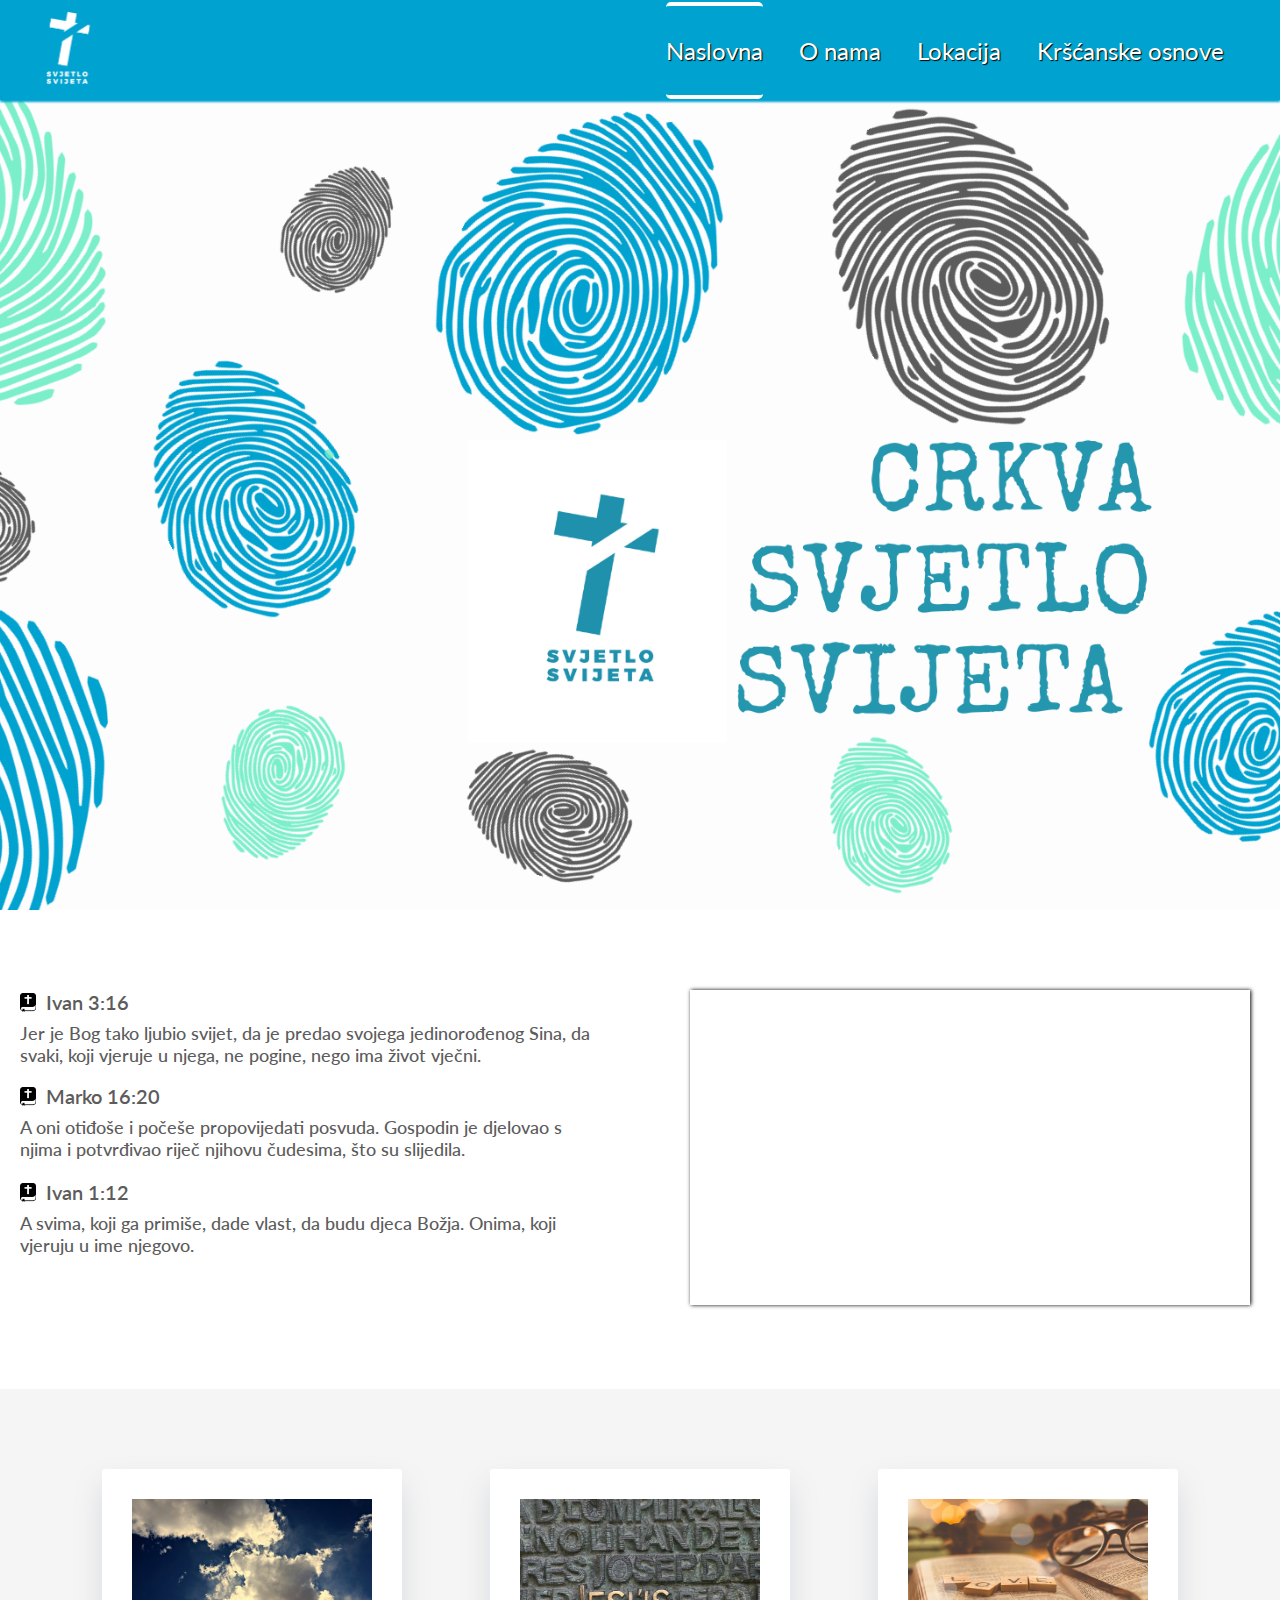
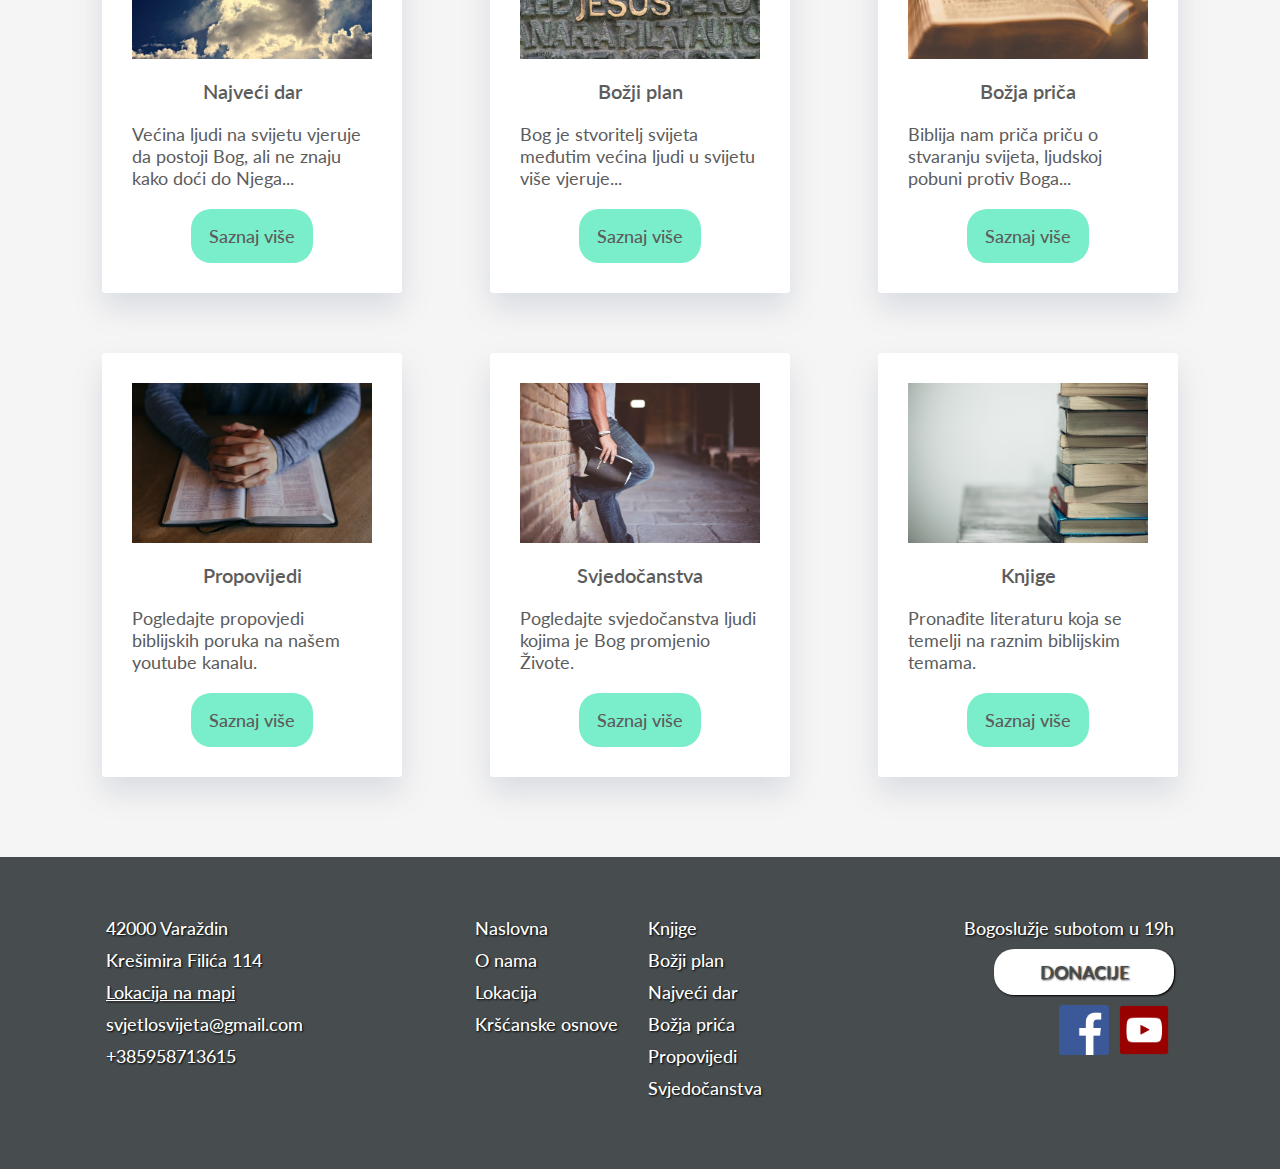
<file: index.html>
<!DOCTYPE html>
<html>
<head>
    <meta name="viewport" content="width=device-width, initial-scale=1">
    <link rel="stylesheet" href="header-footer.css">
    <link rel="stylesheet" href="indexStyle.css">
    <link rel="stylesheet" href="oNama.css">
    <link href="https://fonts.googleapis.com/css2?family=Lato:ital,wght@0,300;0,400;0,500;0,600;0,700;0,800;1,300;1,400;1,500;1.600&display=swap" rel="stylesheet">
    <link href="https://fonts.googleapis.com/css2?family=Balsamiq+Sans:ital,wght@0,400;0,700;1,400;1,700&display=swap" rel="stylesheet">
    <script src="https://ajax.googleapis.com/ajax/libs/jquery/3.5.1/jquery.min.js"></script>
    <title> Crkva Svjetlo Svijeta</title>
    <link rel="icon" href="/Images/cross-blue.jpg">
</head>
<body>
    <header>
        <div  class="header_container">
            <div class="header_content">
                <a href="./index.html">
                    <img src="Images/cross-cutted-last-color.png" class="header_logo">
                </a>
                <img src="Images/hamburger.png" class="hamburger_icon">
                <div class="header_links">
                    <a href="./index.html" class="link_name link_name_bold">Naslovna</a>
                    <a href="./oNama.html" class="link_name">O nama</a>
                    <a href="./lokacija.html" class="link_name">Lokacija</a>
                    <a href="./krscanskeOsnove.html" class="link_name">Kršćanske osnove</a>
                </div>
            </div> 
        </div>
        <div class="mobile_menu">
            <div class="links">
                <img src="Images/close-icon.png" class="close-mobile-menu_icon">
                <img src="Images/cuted-mobile.png" class="mobile-menu_logo">
                <a href="./index.html" class="link_name">Naslovna</a>
                <a href="./oNama.html" class="link_name">O nama</a>
                <a href="./lokacija.html" class="link_name">Lokacija</a>
                <a href="./krscanskeOsnove.html" class="link_name">Kršćanske osnove</a>
            </div>
        </div>
    </header>

    <div class="hero_image">
    
    </div>

    <div class="outer_container">
        <div class="main_container">
            <div class="section_one">
                <div class="section_one-text">
                    <div class="bible-verse">
                        <div class="bible-verse-title">
                            <img src="Images/bible-icon.png" class="bible-icon">
                            <div class="bible-text-title">Ivan 3:16</div>   
                        </div>
                        <div class="bible-text">Jer je Bog tako ljubio svijet, da je predao svojega jedinorođenog Sina, 
                            da svaki, koji vjeruje u njega, ne pogine, nego ima život vječni.</div>
                    </div>

                    <div class="bible-verse">
                        <div class="bible-verse-title">
                            <img src="Images/bible-icon.png" class="bible-icon">
                            <div class="bible-text-title">Marko 16:20</div>
                        </div>
                        <div class="bible-text">A oni otiđoše i počeše propovijedati posvuda. 
                            Gospodin je djelovao s njima i potvrđivao riječ njihovu čudesima, što su slijedila.</div>
                    </div>
                    <div class="bible-verse-desktop">
                        <div class="bible-verse">
                            <div class="bible-verse-title">
                                <img src="Images/bible-icon.png" class="bible-icon">
                                <div class="bible-text-title">Ivan 1:12</div>   
                            </div>
                            <div class="bible-text">A svima, koji ga primiše, dade vlast, da budu djeca Božja. 
                                Onima, koji vjeruju u ime njegovo.</div>
                        </div>
                    </div>
                </div>
                <div class="section_one-video">
                        <iframe class="iframe"  
                        src="https://www.youtube.com/embed/L1a0bXTWEn8" 
                        frameborder="0" 
                        
                        allowfullscreen></iframe>
                </div>
            </div>
        </div>
    </div>

    <div class="desktop-cards">
        <div class="outer_container-grey">
            <div class="main_container-cards">
                <div class="section_two">
                        <div class="section_two_card">
                            <img src="Images/bozji_dar.jpg" class="image"/>
                            <div class="title">Najveći dar</div>
                            <div class="description">Većina ljudi na svijetu vjeruje da postoji Bog, ali ne znaju kako doći do Njega...</div>
                            <a href="./najveciDar.html">Saznaj više</a>
                        </div>
                        <div class="section_two_card">
                            <img src="Images/bozji_plan.jpg" class="image"/>
                            <div class="title">Božji plan</div>
                            <div class="description">Bog je stvoritelj svijeta međutim većina ljudi u svijetu više vjeruje...</div>
                            <a href="./bozjiPlan.html">Saznaj više</a>
                        </div>
                        <div class="section_two_card">
                            <img src="Images/bozja_prica.jpg" class="image"/>
                            <div class="title">Božja priča</div>
                            <div class="description">Biblija nam priča priču o stvaranju svijeta, ljudskoj pobuni protiv Boga...</div>
                            <a href="./bozjaPrica.html">Saznaj više</a>
                        </div>
                        <div class="section_two_card">
                            <img src="Images/propovijedi.jpg" class="image"/>
                            <div class="title">Propovijedi</div>
                            <div class="description">Pogledajte propovjedi biblijskih poruka na našem youtube kanalu.</div>
                            <a href="https://www.youtube.com/channel/UCEghb_Yr0lTMX5zM_6JNicg">Saznaj više</a>
                        </div>
                        <div class="section_two_card">
                            <img src="Images/svjedocanstva.jpg" class="image"/>
                            <div class="title">Svjedočanstva</div>
                            <div class="description">Pogledajte svjedočanstva ljudi kojima je Bog promjenio Živote.</div>
                            <a href="./svjedocanstva.html">Saznaj više</a>
                        </div>
                        <div class="section_two_card">
                            <img src="Images/books.jpg" class="image"/>
                            <div class="title">Knjige</div>
                            <div class="description">Pronađite literaturu koja se temelji na raznim biblijskim temama. </div>
                                                     
                            <a href="http://www.logos.hr/">Saznaj više</a>
                        </div>
                </div>
            </div>
        </div>
    </div>

    <!-- mobile cards-->
    <div class="mobile-cards">
        <div class="outer_container-grey">
            <div class="main_container">
                <div class="section_two-mobile">
                    <a href="./najveciDar.html">
                        <div class="section_two_card-mobile">
                            <img src="Images/bozji_dar.jpg" class="image-mobile"/>
                            <div>
                                <div class="title-mobile">Najveći dar</div>
                                <div class="description-mobile">Većina ljudi na svijetu vjeruje da postoji Bog, ali ne znaju kako doći do Njega...</div>
                            </div>
                            <img src="./Images/cursor-click.png" class="cursor-image"/>
                        </div>
                    </a>
                    <a href="./bozjiPlan.html">
                        <div class="section_two_card-mobile">
                            <img src="Images/bozji_plan.jpg" class="image-mobile"/>
                            <div>
                                <div class="title-mobile">Božji plan</div>
                                <div class="description-mobile">Bog je stvoritelj svijeta međutim većina ljudi u svijetu više vjeruje...</div>
                            </div>
                            <img src="./Images/cursor-click.png" class="cursor-image"/>
                        </div>
                    </a>    
                    <a href="./bozjaPrica.html">
                        <div class="section_two_card-mobile">
                            <img src="Images/bozja_prica.jpg" class="image-mobile"/>
                            <div>
                                <div class="title-mobile">Božja priča</div>
                                <div class="description-mobile">Biblija nam priča priču o stvaranju svijeta, ljudskoj pobuni protiv Boga...</div>
                            </div>
                            <img src="./Images/cursor-click.png" class="cursor-image"/>
                        </div>
                    </a> 
                    <a href="https://www.youtube.com/channel/UCEghb_Yr0lTMX5zM_6JNicg">
                        <div class="section_two_card-mobile">
                            <img src="Images/propovijedi.jpg" class="image-mobile"/>
                            <div>
                                <div class="title-mobile">Propovijedi</div>
                                <div class="description-mobile">Pogledajte propovjedi biblijskih poruka na našem youtube kanalu.</div>
                            </div>
                            <img src="./Images/cursor-click.png" class="cursor-image"/>
                        </div>
                    </a>
                    <a href="./svjedocanstva.html">
                        <div class="section_two_card-mobile">
                            <img src="Images/svjedocanstva.jpg" class="image-mobile"/>
                            <div>
                                <div class="title-mobile">Svjedočanstva</div>
                                <div class="description-mobile">Pogledajte svjedočanstva ljudi kojima je Bog promjenio Živote.</div>
                            </div>
                            <img src="./Images/cursor-click.png" class="cursor-image"/>
                        </div>
                    </a> 
                    <a href="http://www.logos.hr/">
                        <div class="section_two_card-mobile section_two_card-mobile-lastchild">
                            <img src="Images/books.jpg" class="image-mobile"/>
                            <div>
                                <div class="title-mobile">Knjige</div>
                                <div class="description-mobile">Pronađite literaturu koja se temelji na raznim biblijskim porukama.</div>
                            </div>
                            <img src="./Images/cursor-click.png" class="cursor-image"/>
                        </div>
                    </a>   
                </div>
            </div>
        </div>
    </div>

    <footer>
        <div class="footer_container">
            <div class="footer_content">
                <div class="footer_content_left">
                    <div class="footer_text">42000 Varaždin</div>
                    <div class="footer_text">Krešimira Filića 114 </div>
                    <a href="./lokacija.html" class="footer_text">Lokacija na mapi</a>
                    <div class="footer_text">svjetlosvijeta@gmail.com</div>
                    <div class="footer_text">+385958713615</div>        
                </div>
                <div class="footer_content_center">
                    <div class="footer_content-column">
                        <a href="./index.html" class="footer_link">Naslovna</a>
                        <a href="./oNama.html" class="footer_link">O nama</a>
                        <a href="./lokacija.html" class="footer_link">Lokacija</a>
                        <a href="./krscanskeOsnove.html" class="footer_link">Kršćanske osnove</a>
                    </div>
                    <div class="footer_content-column">
                        <a href="http://www.logos.hr/" class="footer_link" target="_blank">Knjige</a>
                        <a href="./bozjiPlan.html" class="footer_link">Božji plan</a>
                        <a href="./najveciDar.html" class="footer_link">Najveći dar</a>
                        <a href="./bozjaPrica.html" class="footer_link">Božja prića</a>
                        <a href="https://www.youtube.com/channel/UCEghb_Yr0lTMX5zM_6JNicg" class="footer_link" target="_blank" >Propovijedi</a>
                        <a href="./svjedocanstva.html" class="footer_link">Svjedočanstva</a>
                        
                    </div>
                </div>
                <div class="footer_content_right">
                    <div class="footer_text">Bogoslužje subotom u 19h</div>
                    <div class="footer_donacije">Donacije</div>
                    <div class="social_media">
                        <a href="https://www.facebook.com/kcsvjetlosvijeta/">
                            <img src="Images/facebook.png" class="footer_logo">
                        </a>
                        <a href="https://www.youtube.com/channel/UCEghb_Yr0lTMX5zM_6JNicg">
                            <img src="Images/youtube.png" class="footer_logo">
                        </a>
                    </div>
                    <div class="donacije_card"> 
                            <div class="donacije_card-info">
                            <div class="pastor_name">Podaci:</div>
                            <div class="pastor_contact">IBAN: HR2524840081135165873,<br>
            
                                Raiffeisenbank Austria d.d. Zagreb.<br>
                                
                                SWIFT: RZBHHR2X<br>
                                
                                Varaždin 42000<br>
                                
                                K.P.Krešimira IV, kbr.30</div>
                        </div>  
                        <img src="Images/x.png" class="close_button close_button_donacije">
                    </div>
                </div>
            </div>
        </div>
    </footer>

    <script>
        // header 
        $(".hamburger_icon").click(function(){
        $(".mobile_menu").css("display","flex");
        });

        $(".close-mobile-menu_icon").click(function(){
        $(".mobile_menu").css("display","none");
        });

        // footer
        $(".footer_donacije").click(function(){
        $(".donacije_card").css("display","block");
        });

        $(".close_button").click(function(){
        $(".donacije_card").css("display","none");
        });
       
    </script>

</body>
</html>
</file>
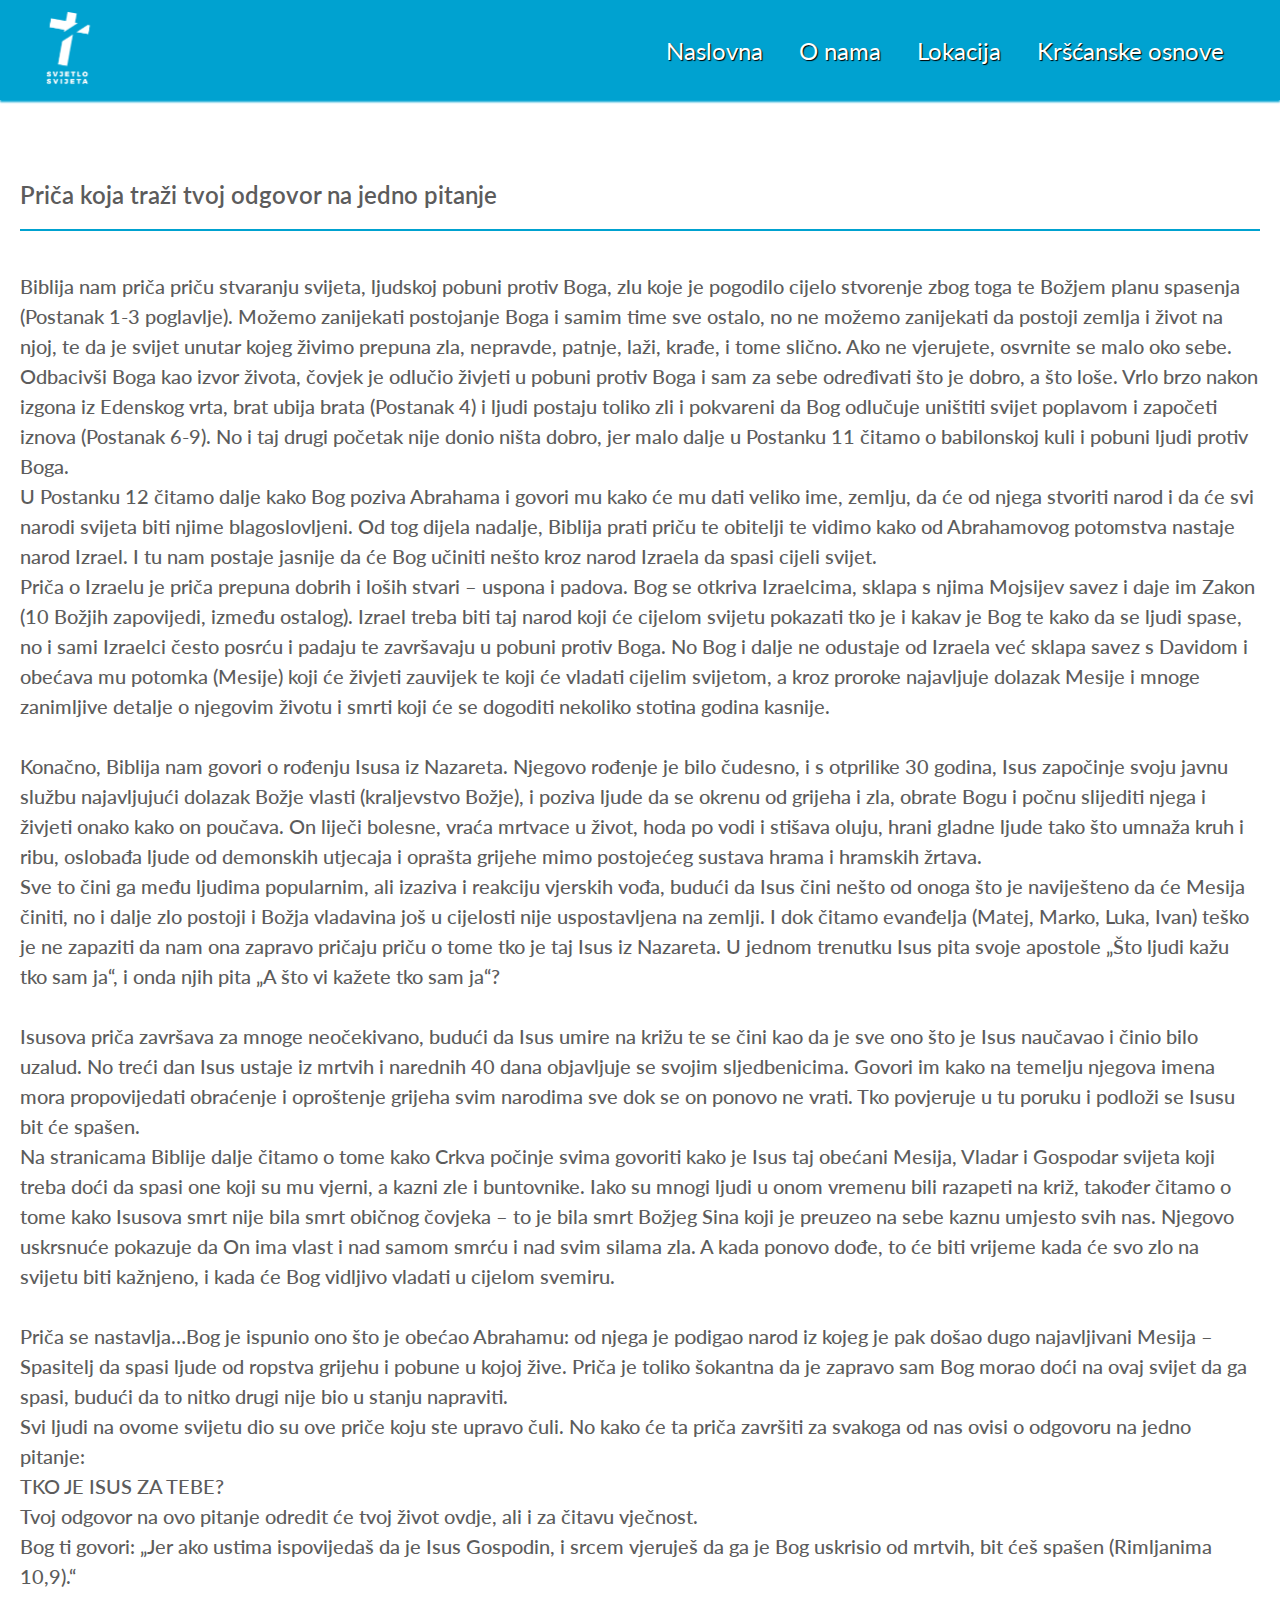
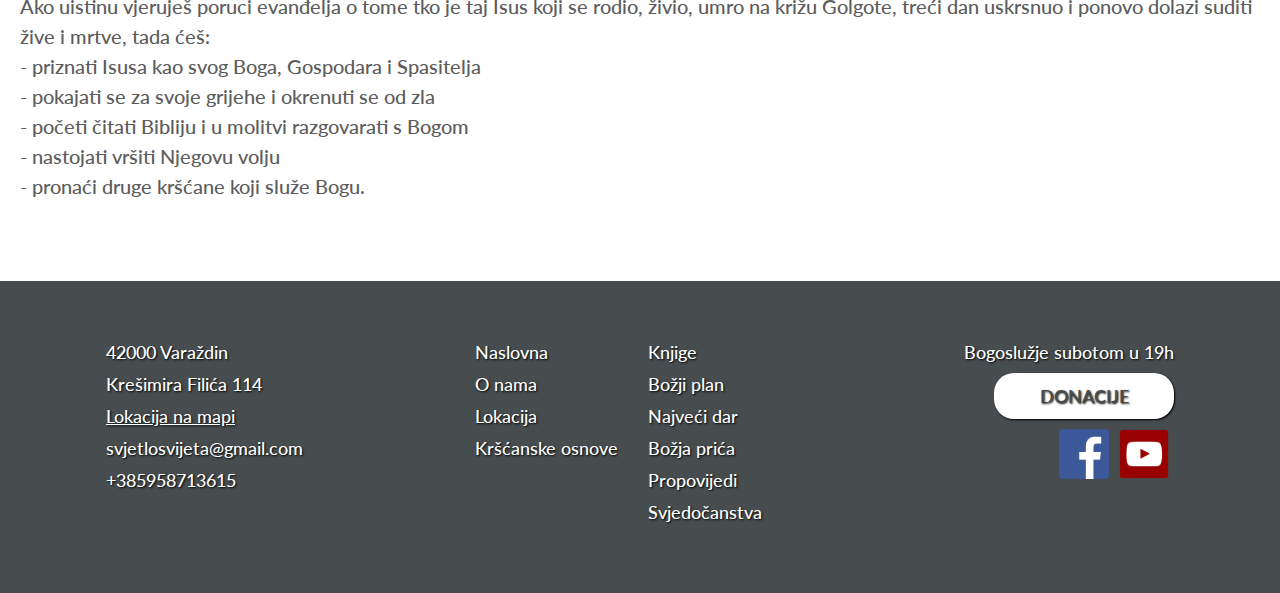
<file: bozjaPrica.html>
<!DOCTYPE html>
<html>
<head>
    <meta name="viewport" content="width=device-width, initial-scale=1">
    <link rel="stylesheet" href="header-footer.css">
    <link rel="stylesheet" href="indexStyle.css">
    <link rel="stylesheet" href="oNama.css">
    <link href="https://fonts.googleapis.com/css2?family=Lato:ital,wght@0,300;0,400;0,500;0,600;0,700;0,800;1,300;1,400;1,500;1.600&display=swap" rel="stylesheet">
    <script src="https://ajax.googleapis.com/ajax/libs/jquery/3.5.1/jquery.min.js"></script>
    <title> Božja priča</title>
    <link rel="icon" href="/Images/logo.webp">
</head>
<body>
    <header>
        <div  class="header_container">
            <div class="header_content">
                <a href="./index.html">
                    <img src="Images/cross-cutted-last-color.png" class="header_logo">
                </a>
                <img src="Images/hamburger.png" class="hamburger_icon">
                <div class="header_links">
                    <a href="./index.html" class="link_name">Naslovna</a>
                    <a href="./oNama.html" class="link_name">O nama</a>
                    <a href="./lokacija.html" class="link_name">Lokacija</a>
                    <a href="./krscanskeOsnove.html" class="link_name">Kršćanske osnove</a>
                </div>
            </div> 
        </div>
        <div class="mobile_menu">
            <div class="links">
                <img src="Images/close-icon.png" class="close-mobile-menu_icon">
                <img src="Images/cuted-mobile.png" class="mobile-menu_logo">
                <a href="./index.html" class="link_name">Naslovna</a>
                <a href="./oNama.html" class="link_name">O nama</a>
                <a href="./lokacija.html" class="link_name">Lokacija</a>
                <a href="./krscanskeOsnove.html" class="link_name">Kršćanske osnove</a>
            </div>
        </div>
    </header>

    <div class="outer_container">
        <div class="main_container">
            <div class="pastor_section">
                <div class="section_title">Priča koja traži tvoj odgovor na jedno pitanje</div>
                    <div class="section_text">
                        Biblija nam priča priču stvaranju svijeta, ljudskoj pobuni protiv Boga, zlu koje je pogodilo cijelo stvorenje zbog toga te Božjem planu spasenja (Postanak 1-3 poglavlje). Možemo zanijekati postojanje Boga i samim time sve ostalo, no ne možemo zanijekati da postoji zemlja i život na njoj, te da je svijet unutar kojeg živimo prepuna zla, nepravde, patnje, laži, krađe, i tome slično. Ako ne vjerujete, osvrnite se malo oko sebe.<br>

                        Odbacivši Boga kao izvor života, čovjek je odlučio živjeti u pobuni protiv Boga i sam za sebe određivati što je dobro, a što loše. Vrlo brzo nakon izgona iz Edenskog vrta, brat ubija brata (Postanak 4) i ljudi postaju toliko zli i pokvareni da Bog odlučuje uništiti svijet poplavom i započeti iznova (Postanak 6-9). No i taj drugi početak nije donio ništa dobro, jer malo dalje u Postanku 11 čitamo o babilonskoj kuli i pobuni ljudi protiv Boga.<br>
                        
                        U Postanku 12 čitamo dalje kako Bog poziva Abrahama i govori mu kako će mu dati veliko ime, zemlju, da će od njega stvoriti narod i da će svi narodi svijeta biti njime blagoslovljeni. Od tog dijela nadalje, Biblija prati priču te obitelji te vidimo kako od Abrahamovog potomstva nastaje narod Izrael. I tu nam postaje jasnije da će Bog učiniti nešto kroz narod Izraela da spasi cijeli svijet.<br>
                        
                        Priča o Izraelu je priča prepuna dobrih i loših stvari – uspona i padova. Bog se otkriva Izraelcima, sklapa s njima Mojsijev savez i daje im Zakon (10 Božjih zapovijedi, između ostalog). Izrael treba biti taj narod koji će cijelom svijetu pokazati tko je i kakav je Bog te kako da se ljudi spase, no i sami Izraelci često posrću i padaju te završavaju u pobuni protiv Boga. No Bog i dalje ne odustaje od Izraela već sklapa savez s Davidom i obećava mu potomka (Mesije) koji će živjeti zauvijek te koji će vladati cijelim svijetom, a kroz proroke najavljuje dolazak Mesije i mnoge zanimljive detalje o njegovim životu i smrti koji će se dogoditi nekoliko stotina godina kasnije.<br><br>
                        
                         
                        
                        Konačno, Biblija nam govori o rođenju Isusa iz Nazareta. Njegovo rođenje je bilo čudesno, i s otprilike 30 godina, Isus započinje svoju javnu službu najavljujući dolazak Božje vlasti (kraljevstvo Božje), i poziva ljude da se okrenu od grijeha i zla, obrate Bogu i počnu slijediti njega i živjeti onako kako on poučava. On liječi bolesne, vraća mrtvace u život, hoda po vodi i stišava oluju, hrani gladne ljude tako što umnaža kruh i ribu, oslobađa ljude od demonskih utjecaja i oprašta grijehe mimo postojećeg sustava hrama i hramskih žrtava.<br>
                        
                        Sve to čini ga među ljudima popularnim, ali izaziva i reakciju vjerskih vođa, budući da Isus čini nešto od onoga što je naviješteno da će Mesija činiti, no i dalje zlo postoji i Božja vladavina još u cijelosti nije uspostavljena na zemlji. I dok čitamo evanđelja (Matej, Marko, Luka, Ivan) teško je ne zapaziti da nam ona zapravo pričaju priču o tome tko je taj Isus iz Nazareta. U jednom trenutku Isus pita svoje apostole „Što ljudi kažu tko sam ja“, i onda njih pita „A što vi kažete tko sam ja“?<br><br>
                        
                         
                        
                        Isusova priča završava za mnoge neočekivano, budući da Isus umire na križu te se čini kao da je sve ono što je Isus naučavao i činio bilo uzalud. No treći dan Isus ustaje iz mrtvih i narednih 40 dana objavljuje se svojim sljedbenicima. Govori im kako na temelju njegova imena mora propovijedati obraćenje i oproštenje grijeha svim narodima sve dok se on ponovo ne vrati. Tko povjeruje u tu poruku i podloži se Isusu bit će spašen.<br>
                        
                        Na stranicama Biblije dalje čitamo o tome kako Crkva počinje svima govoriti kako je Isus taj obećani Mesija, Vladar i Gospodar svijeta koji treba doći da spasi one koji su mu vjerni, a kazni zle i buntovnike. Iako su mnogi ljudi u onom vremenu bili razapeti na križ, također čitamo o tome kako Isusova smrt nije bila smrt običnog čovjeka – to je bila smrt Božjeg Sina koji je preuzeo na sebe kaznu umjesto svih nas. Njegovo uskrsnuće pokazuje da On ima vlast i nad samom smrću i nad svim silama zla. A kada ponovo dođe, to će biti vrijeme kada će svo zlo na svijetu biti kažnjeno, i kada će Bog vidljivo vladati u cijelom svemiru.<br><br>
                        
                         
                        
                        Priča se nastavlja…Bog je ispunio ono što je obećao Abrahamu: od njega je podigao narod iz kojeg je pak došao dugo najavljivani Mesija – Spasitelj da spasi ljude od ropstva grijehu i pobune u kojoj žive. Priča je toliko šokantna da je zapravo sam Bog morao doći na ovaj svijet da ga spasi, budući da to nitko drugi nije bio u stanju napraviti.<br>
                        
                        Svi ljudi na ovome svijetu dio su ove priče koju ste upravo čuli. No kako će ta priča završiti za svakoga od nas ovisi o odgovoru na jedno pitanje:<br>
                        
                        TKO JE ISUS ZA TEBE?<br>
                        
                        Tvoj odgovor na ovo pitanje odredit će tvoj život ovdje, ali i za čitavu vječnost.<br>
                        
                        Bog ti govori: „Jer ako ustima ispovijedaš da je Isus Gospodin, i srcem vjeruješ da ga je Bog uskrisio od mrtvih, bit ćeš spašen (Rimljanima 10,9).“<br>
                        
                         
                        
                        Ako uistinu vjeruješ poruci evanđelja o tome tko je taj Isus koji se rodio, živio, umro na križu Golgote, treći dan uskrsnuo i ponovo dolazi suditi žive i mrtve, tada ćeš:<br>
                        
                        - priznati Isusa kao svog Boga, Gospodara i Spasitelja<br>
                        
                        - pokajati se za svoje grijehe i okrenuti se od zla<br>
                        
                        - početi čitati Bibliju i u molitvi razgovarati s Bogom<br>
                        
                        - nastojati vršiti Njegovu volju<br>
                        
                        - pronaći druge kršćane koji služe Bogu.<br>
                    </div>
            </div>
        </div>
    </div>

    <footer>
        <div class="footer_container">
            <div class="footer_content">
                <div class="footer_content_left">
                    <div class="footer_text">42000 Varaždin</div>
                    <div class="footer_text">Krešimira Filića 114 </div>
                    <a href="./lokacija.html" class="footer_text">Lokacija na mapi</a>
                    <div class="footer_text">svjetlosvijeta@gmail.com</div>
                    <div class="footer_text">+385958713615</div>        
                </div>
                <div class="footer_content_center">
                    <div class="footer_content-column">
                        <a href="./index.html" class="footer_link">Naslovna</a>
                        <a href="./oNama.html" class="footer_link">O nama</a>
                        <a href="./lokacija.html" class="footer_link">Lokacija</a>
                        <a href="./krscanskeOsnove.html" class="footer_link">Kršćanske osnove</a>
                    </div>
                    <div class="footer_content-column">
                        <a href="http://www.logos.hr/" class="footer_link" target="_blank">Knjige</a>
                        <a href="./bozjiPlan.html" class="footer_link">Božji plan</a>
                        <a href="./najveciDar.html" class="footer_link">Najveći dar</a>
                        <a href="./bozjaPrica.html" class="footer_link">Božja prića</a>
                        <a href="https://www.youtube.com/channel/UCEghb_Yr0lTMX5zM_6JNicg" class="footer_link" target="_blank" >Propovijedi</a>
                        <a href="./svjedocanstva.html" class="footer_link">Svjedočanstva</a>
                        
                    </div>
                </div>
                <div class="footer_content_right">
                    <div class="footer_text">Bogoslužje subotom u 19h</div>
                    <div class="footer_donacije">Donacije</div>
                    <div class="social_media">
                        <a href="https://www.facebook.com/kcsvjetlosvijeta/">
                            <img src="Images/facebook.png" class="footer_logo">
                        </a>
                        <a href="https://www.youtube.com/channel/UCEghb_Yr0lTMX5zM_6JNicg">
                            <img src="Images/youtube.png" class="footer_logo">
                        </a>
                    </div>
                    <div class="donacije_card"> 
                            <div class="donacije_card-info">
                            <div class="pastor_name">Podaci:</div>
                            <div class="pastor_contact">IBAN: HR2524840081135165873,<br>
            
                                Raiffeisenbank Austria d.d. Zagreb.<br>
                                
                                SWIFT: RZBHHR2X<br>
                                
                                Varaždin 42000<br>
                                
                                K.P.Krešimira IV, kbr.30</div>
                        </div>  
                        <img src="Images/x.png" class="close_button close_button_donacije">
                    </div>
                </div>
            </div>
        </div>
    </footer>
    
    <script>
        // header 
        $(".hamburger_icon").click(function(){
        $(".mobile_menu").css("display","flex");
        });

        $(".close-mobile-menu_icon").click(function(){
        $(".mobile_menu").css("display","none");
        });

        // footer
        $(".footer_donacije").click(function(){
        $(".donacije_card").css("display","block");
        });

        $(".close_button").click(function(){
        $(".donacije_card").css("display","none");
        });
       
    </script>
</body>
</html>
</file>
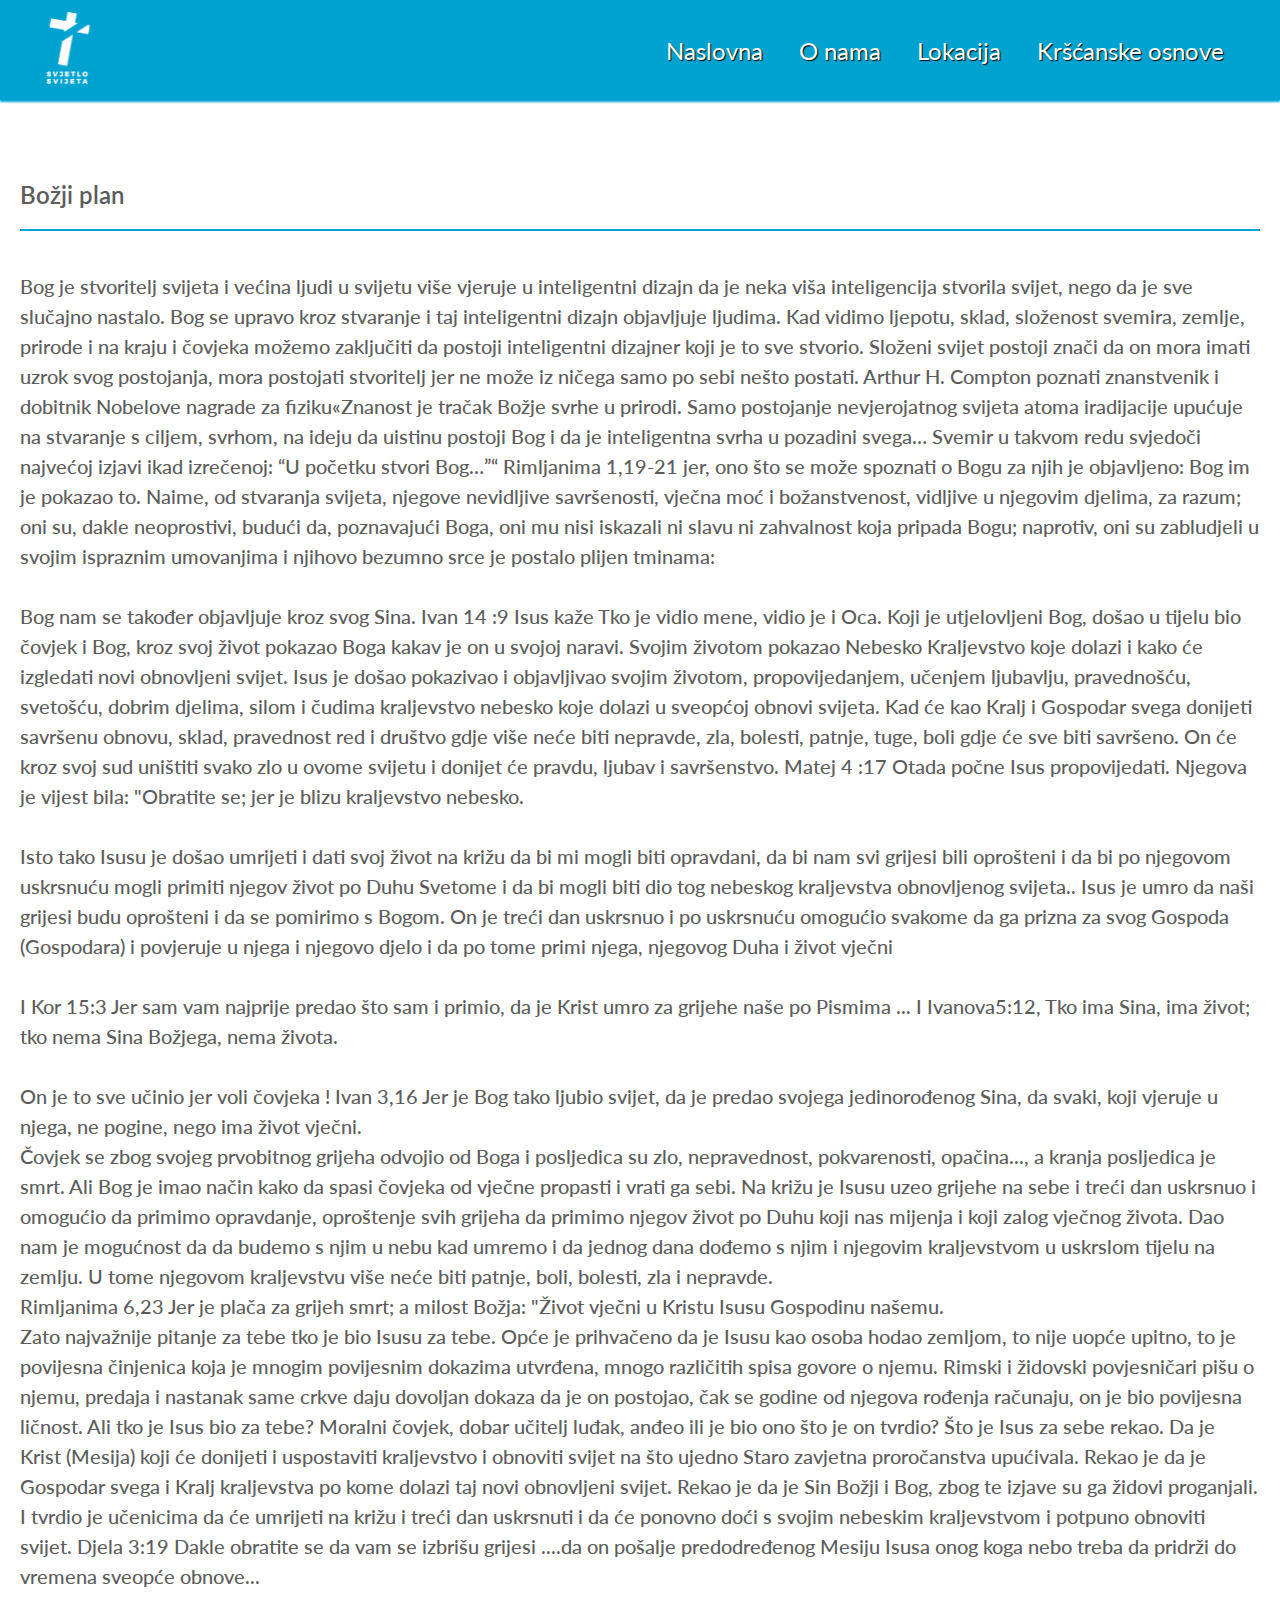
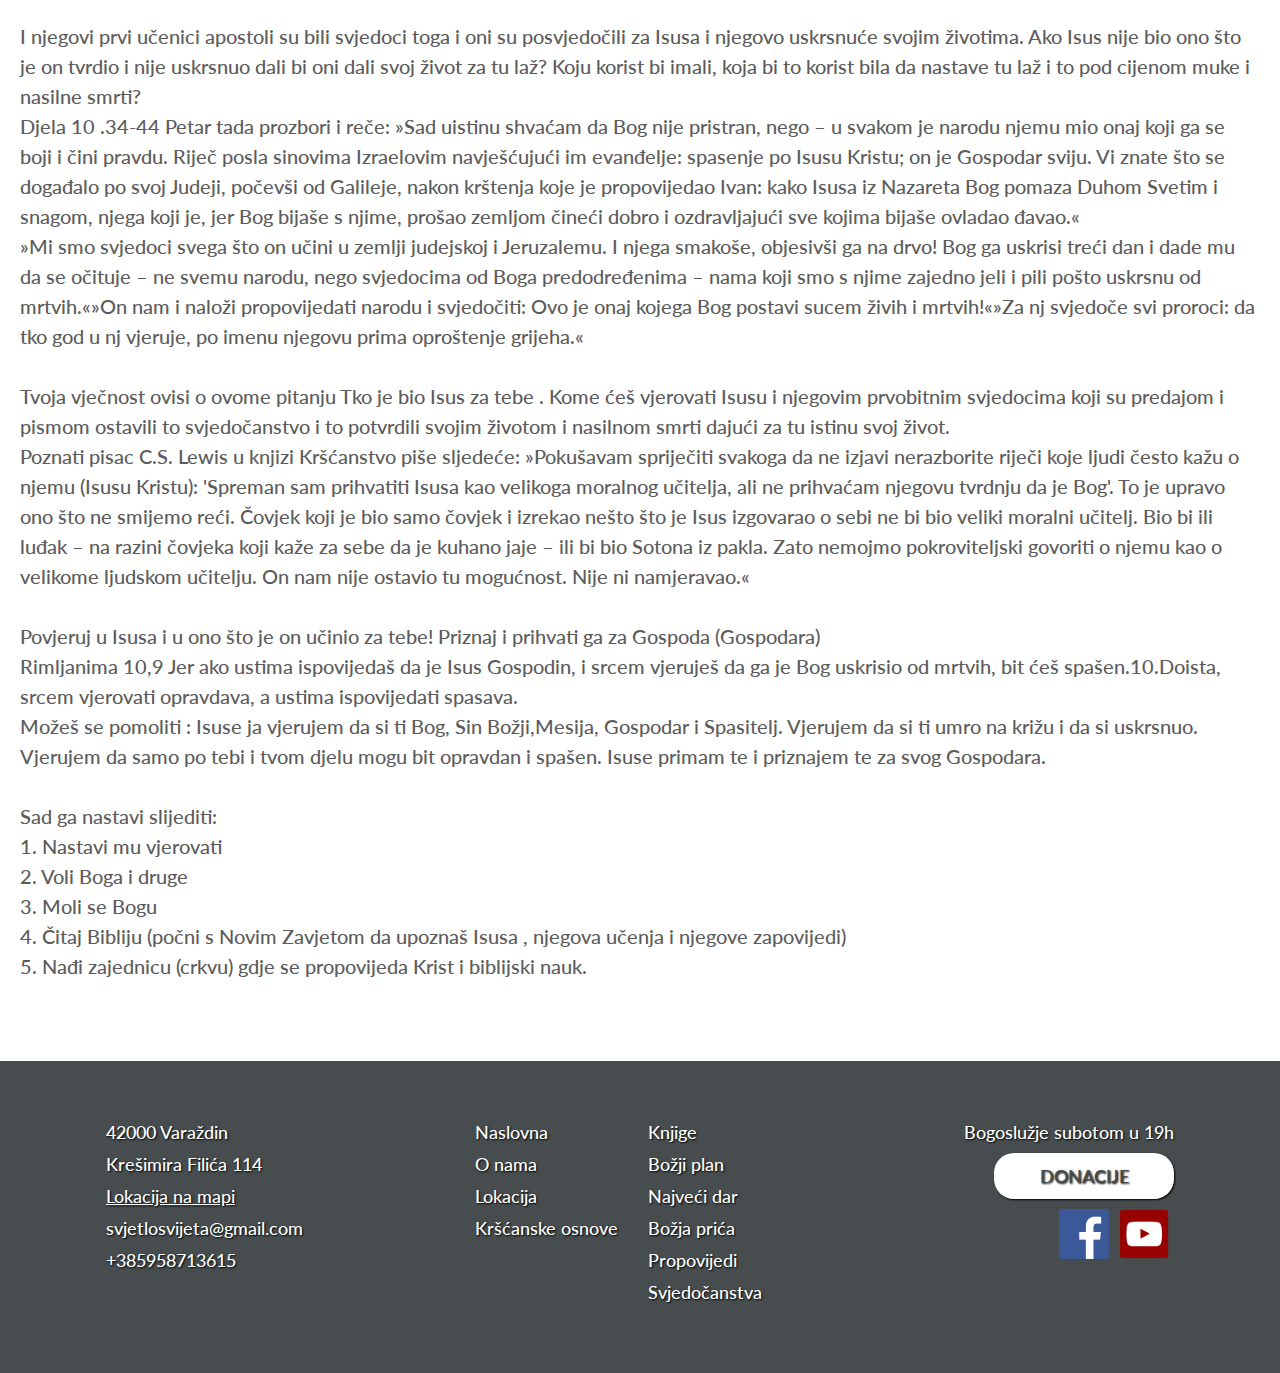
<file: bozjiPlan.html>
<!DOCTYPE html>
<html>
<head>
    <meta name="viewport" content="width=device-width, initial-scale=1">
    <link rel="stylesheet" href="header-footer.css">
    <link rel="stylesheet" href="indexStyle.css">
    <link rel="stylesheet" href="oNama.css">
    <link href="https://fonts.googleapis.com/css2?family=Lato:ital,wght@0,300;0,400;0,500;0,600;0,700;0,800;1,300;1,400;1,500;1.600&display=swap" rel="stylesheet">
    <script src="https://ajax.googleapis.com/ajax/libs/jquery/3.5.1/jquery.min.js"></script>
    <title> Božji plan</title>
    <link rel="icon" href="/Images/logo.webp">
</head>
<body>
    <header>
        <div  class="header_container">
            <div class="header_content">
                <a href="./index.html">
                    <img src="Images/cross-cutted-last-color.png" class="header_logo">
                </a>
                <img src="Images/hamburger.png" class="hamburger_icon">
                <div class="header_links">
                    <a href="./index.html" class="link_name">Naslovna</a>
                    <a href="./oNama.html" class="link_name">O nama</a>
                    <a href="./lokacija.html" class="link_name">Lokacija</a>
                    <a href="./krscanskeOsnove.html" class="link_name">Kršćanske osnove</a>
                </div>
            </div> 
        </div>
        <div class="mobile_menu">
            <div class="links">
                <img src="Images/close-icon.png" class="close-mobile-menu_icon">
                <img src="Images/cuted-mobile.png" class="mobile-menu_logo">
                <a href="./index.html" class="link_name">Naslovna</a>
                <a href="./oNama.html" class="link_name">O nama</a>
                <a href="./lokacija.html" class="link_name">Lokacija</a>
                <a href="./krscanskeOsnove.html" class="link_name">Kršćanske osnove</a>
            </div>
        </div>
    </header>
    <div class="outer_container">
        <div class="main_container">
            <div class="pastor_section">
                <div class="section_title">Božji plan</div>
                    <div class="section_text">
                        Bog je stvoritelj svijeta i većina ljudi u svijetu više vjeruje u inteligentni dizajn da  je neka viša inteligencija stvorila svijet, nego da je sve slučajno nastalo.  Bog se upravo kroz stvaranje i taj inteligentni dizajn objavljuje ljudima. Kad vidimo ljepotu, sklad, složenost svemira,  zemlje, prirode i na kraju i čovjeka možemo zaključiti da postoji inteligentni dizajner koji je to sve stvorio. Složeni svijet postoji znači da on mora imati uzrok svog postojanja, mora postojati stvoritelj jer ne može  iz ničega samo po sebi nešto postati.

Arthur H. Compton poznati znanstvenik i dobitnik Nobelove nagrade za fiziku«Znanost je tračak Božje svrhe u prirodi. Samo postojanje nevjerojatnog svijeta atoma iradijacije upućuje na stvaranje s ciljem, svrhom, na ideju da uistinu postoji Bog i da je inteligentna svrha u pozadini svega… Svemir u takvom redu svjedoči najvećoj izjavi ikad izrečenoj: “U početku stvori Bog…”“

Rimljanima 1,19-21 jer, ono što se može spoznati o Bogu za njih je objavljeno: Bog im je pokazao to. Naime, od stvaranja svijeta, njegove nevidljive savršenosti, vječna moć i božanstvenost, vidljive u njegovim djelima, za razum; oni su, dakle neoprostivi, budući da, poznavajući Boga, oni mu nisi iskazali ni slavu ni zahvalnost koja pripada Bogu; naprotiv, oni su zabludjeli u svojim ispraznim umovanjima  i njihovo bezumno srce je postalo plijen tminama:<br><br>

 

Bog nam se također objavljuje kroz svog Sina. Ivan 14 :9  Isus kaže Tko je vidio mene, vidio je i Oca.  Koji je utjelovljeni Bog, došao u tijelu bio čovjek i Bog, kroz svoj život  pokazao Boga  kakav je on u svojoj naravi. Svojim životom pokazao Nebesko Kraljevstvo koje dolazi i kako će izgledati novi obnovljeni svijet. Isus je došao pokazivao i objavljivao svojim životom, propovijedanjem, učenjem  ljubavlju, pravednošću, svetošću, dobrim djelima, silom i čudima  kraljevstvo nebesko koje dolazi u sveopćoj obnovi svijeta. Kad će kao Kralj i Gospodar svega donijeti savršenu obnovu, sklad, pravednost  red i društvo gdje više neće biti nepravde, zla, bolesti, patnje, tuge, boli gdje će sve biti savršeno. On će kroz svoj sud uništiti svako zlo u ovome svijetu i donijet će pravdu, ljubav i savršenstvo.  Matej 4 :17 Otada počne Isus propovijedati. Njegova je vijest bila: "Obratite se; jer je blizu kraljevstvo nebesko.<br><br>

 

Isto tako Isusu je došao umrijeti i dati svoj život na križu da bi mi mogli biti opravdani, da bi nam svi grijesi bili oprošteni i da bi po njegovom uskrsnuću mogli primiti njegov život po  Duhu Svetome i da bi mogli biti dio tog nebeskog kraljevstva obnovljenog svijeta.. Isus je umro da naši grijesi budu oprošteni i da se pomirimo s Bogom. On je treći dan uskrsnuo i po uskrsnuću omogućio svakome da ga prizna za svog Gospoda (Gospodara) i povjeruje u njega i njegovo djelo i da po tome primi njega, njegovog Duha i  život vječni<br><br>

 

I Kor 15:3  Jer sam vam najprije predao što sam i primio, da je Krist umro za grijehe naše po Pismima ... I Ivanova5:12, Tko ima Sina, ima život; tko nema Sina Božjega, nema života.<br><br>

 

On je to sve učinio jer voli čovjeka ! Ivan 3,16 Jer je Bog tako ljubio svijet, da je predao svojega jedinorođenog Sina, da svaki, koji vjeruje u njega, ne pogine, nego ima život vječni.<br>

Čovjek se zbog svojeg prvobitnog  grijeha odvojio od  Boga i posljedica su zlo, nepravednost, pokvarenosti, opačina..., a kranja posljedica je smrt. Ali Bog je imao način kako da spasi čovjeka od vječne propasti i vrati ga sebi. Na križu je Isusu  uzeo grijehe na sebe i treći dan uskrsnuo i omogućio da primimo opravdanje, oproštenje svih grijeha da primimo njegov život po Duhu koji nas   mijenja i koji zalog vječnog života. Dao nam je mogućnost da da budemo s njim u nebu kad umremo i da jednog dana dođemo s njim i njegovim kraljevstvom u uskrslom tijelu na zemlju. U tome  njegovom kraljevstvu  više neće biti patnje, boli, bolesti, zla i nepravde.<br>

Rimljanima 6,23 Jer je plača za grijeh smrt; a milost Božja: "Život vječni u Kristu Isusu Gospodinu našemu.<br>

Zato najvažnije pitanje za tebe tko je bio Isusu za tebe. Opće je prihvačeno  da  je Isusu kao osoba hodao zemljom, to nije uopće upitno, to je povijesna činjenica koja je mnogim povijesnim dokazima utvrđena, mnogo različitih spisa govore o njemu. Rimski i židovski povjesničari pišu o njemu, predaja i nastanak same crkve daju dovoljan dokaza da je on postojao, čak se godine od njegova rođenja  računaju,  on je bio povijesna ličnost. Ali tko je Isus bio za tebe? Moralni čovjek, dobar učitelj luđak, anđeo  ili je bio ono što je on tvrdio? Što je Isus za sebe rekao. Da je Krist (Mesija) koji će donijeti i uspostaviti kraljevstvo i obnoviti svijet na što ujedno Staro zavjetna proročanstva upućivala. Rekao je da je Gospodar svega i Kralj kraljevstva po kome dolazi taj novi obnovljeni svijet. Rekao je da je Sin Božji i Bog, zbog te izjave su ga židovi proganjali. I tvrdio je učenicima da će umrijeti na križu i treći dan uskrsnuti i da će ponovno doći s svojim nebeskim kraljevstvom i potpuno obnoviti svijet.   Djela 3:19 Dakle obratite se da vam se izbrišu grijesi ....da on pošalje predodređenog Mesiju Isusa onog koga nebo treba da pridrži do vremena sveopće obnove...<br><br>

 

I njegovi  prvi učenici apostoli  su bili svjedoci toga i oni su posvjedočili za Isusa i njegovo uskrsnuće svojim životima. Ako Isus nije bio ono što je on tvrdio i nije uskrsnuo dali bi oni dali svoj život za tu laž? Koju korist bi imali, koja bi to korist bila da nastave tu laž i to pod cijenom muke i nasilne smrti?<br>

Djela 10 .34-44 Petar tada prozbori i reče: »Sad uistinu shvaćam da Bog nije pristran, nego – u svakom je narodu njemu mio onaj koji ga se boji i čini pravdu. Riječ posla sinovima Izraelovim navješćujući im evanđelje: spasenje po Isusu Kristu; on je Gospodar sviju. Vi znate što se događalo po svoj Judeji, počevši od Galileje, nakon krštenja koje je propovijedao Ivan: kako Isusa iz Nazareta Bog pomaza Duhom Svetim i snagom, njega koji je, jer Bog bijaše s njime, prošao zemljom čineći dobro i ozdravljajući sve kojima bijaše ovladao đavao.«<br>
»Mi smo svjedoci svega što on učini u zemlji judejskoj i Jeruzalemu. I njega smakoše, objesivši ga na drvo! Bog ga uskrisi treći dan i dade mu da se očituje – ne svemu narodu, nego svjedocima od Boga predodređenima – nama koji smo s njime zajedno jeli i pili pošto uskrsnu od mrtvih.«»On nam i naloži propovijedati narodu i svjedočiti: Ovo je onaj kojega Bog postavi sucem živih i mrtvih!«»Za nj svjedoče svi proroci: da tko god u nj vjeruje, po imenu njegovu prima oproštenje grijeha.«<br><br>

 

Tvoja vječnost ovisi  o ovome pitanju Tko je bio Isus za tebe . Kome ćeš vjerovati Isusu i njegovim prvobitnim svjedocima koji su predajom i pismom ostavili to svjedočanstvo i to potvrdili svojim životom i nasilnom smrti dajući za tu istinu svoj život.<br>

Poznati pisac C.S. Lewis u knjizi Kršćanstvo piše sljedeće: »Pokušavam spriječiti svakoga da ne izjavi nerazborite riječi koje ljudi često kažu o njemu (Isusu Kristu): 'Spreman sam prihvatiti Isusa kao velikoga moralnog učitelja, ali ne prihvaćam njegovu tvrdnju da je Bog'. To je upravo ono što ne smijemo reći. Čovjek koji je bio samo čovjek i izrekao nešto što je Isus izgovarao o sebi ne bi bio veliki moralni učitelj. Bio bi ili luđak – na razini čovjeka koji kaže za sebe da je kuhano jaje – ili bi bio Sotona iz pakla. Zato nemojmo pokroviteljski govoriti o njemu kao o velikome ljudskom učitelju. On nam nije ostavio tu mogućnost. Nije ni namjeravao.«<br><br>

 

Povjeruj u Isusa i  u ono što je on učinio za tebe! Priznaj  i prihvati ga za Gospoda (Gospodara)<br>

Rimljanima 10,9 Jer ako ustima ispovijedaš da je Isus Gospodin, i srcem vjeruješ da ga je Bog uskrisio od mrtvih, bit ćeš spašen.10.Doista, srcem vjerovati opravdava, a ustima ispovijedati spasava.<br>

 

Možeš se pomoliti : Isuse  ja vjerujem da si ti Bog, Sin Božji,Mesija,  Gospodar  i Spasitelj. Vjerujem da si ti umro na križu  i da si uskrsnuo. Vjerujem da samo po tebi i tvom djelu mogu bit opravdan i spašen. Isuse primam te i  priznajem te za svog Gospodara.<br><br>

 

Sad ga nastavi slijediti:<br>

1. Nastavi mu vjerovati<br>

2. Voli Boga i druge<br>

3. Moli se Bogu<br>

4. Čitaj Bibliju (počni s Novim Zavjetom da upoznaš Isusa , njegova učenja i njegove zapovijedi)<br>

5. Nađi zajednicu (crkvu) gdje se propovijeda Krist i biblijski nauk.
                    </div>
            </div>
        </div>
    </div>

    <footer>
        <div class="footer_container">
            <div class="footer_content">
                <div class="footer_content_left">
                    <div class="footer_text">42000 Varaždin</div>
                    <div class="footer_text">Krešimira Filića 114 </div>
                    <a href="./lokacija.html" class="footer_text">Lokacija na mapi</a>
                    <div class="footer_text">svjetlosvijeta@gmail.com</div>
                    <div class="footer_text">+385958713615</div>        
                </div>
                <div class="footer_content_center">
                    <div class="footer_content-column">
                        <a href="./index.html" class="footer_link">Naslovna</a>
                        <a href="./oNama.html" class="footer_link">O nama</a>
                        <a href="./lokacija.html" class="footer_link">Lokacija</a>
                        <a href="./krscanskeOsnove.html" class="footer_link">Kršćanske osnove</a>
                    </div>
                    <div class="footer_content-column">
                        <a href="http://www.logos.hr/" class="footer_link" target="_blank">Knjige</a>
                        <a href="./bozjiPlan.html" class="footer_link">Božji plan</a>
                        <a href="./najveciDar.html" class="footer_link">Najveći dar</a>
                        <a href="./bozjaPrica.html" class="footer_link">Božja prića</a>
                        <a href="https://www.youtube.com/channel/UCEghb_Yr0lTMX5zM_6JNicg" class="footer_link" target="_blank" >Propovijedi</a>
                        <a href="./svjedocanstva.html" class="footer_link">Svjedočanstva</a>
                        
                    </div>
                </div>
                <div class="footer_content_right">
                    <div class="footer_text">Bogoslužje subotom u 19h</div>
                    <div class="footer_donacije">Donacije</div>
                    <div class="social_media">
                        <a href="https://www.facebook.com/kcsvjetlosvijeta/">
                            <img src="Images/facebook.png" class="footer_logo">
                        </a>
                        <a href="https://www.youtube.com/channel/UCEghb_Yr0lTMX5zM_6JNicg">
                            <img src="Images/youtube.png" class="footer_logo">
                        </a>
                    </div>
                    <div class="donacije_card"> 
                            <div class="donacije_card-info">
                            <div class="pastor_name">Podaci:</div>
                            <div class="pastor_contact">IBAN: HR2524840081135165873,<br>
            
                                Raiffeisenbank Austria d.d. Zagreb.<br>
                                
                                SWIFT: RZBHHR2X<br>
                                
                                Varaždin 42000<br>
                                
                                K.P.Krešimira IV, kbr.30</div>
                        </div>  
                        <img src="Images/x.png" class="close_button close_button_donacije">
                    </div>
                </div>
            </div>
        </div>
    </footer>
    
    <script>
        // header 
        $(".hamburger_icon").click(function(){
        $(".mobile_menu").css("display","flex");
        });

        $(".close-mobile-menu_icon").click(function(){
        $(".mobile_menu").css("display","none");
        });

        // footer
        $(".footer_donacije").click(function(){
        $(".donacije_card").css("display","block");
        });

        $(".close_button").click(function(){
        $(".donacije_card").css("display","none");
        });
       
    </script>
</body>
</html>
</file>
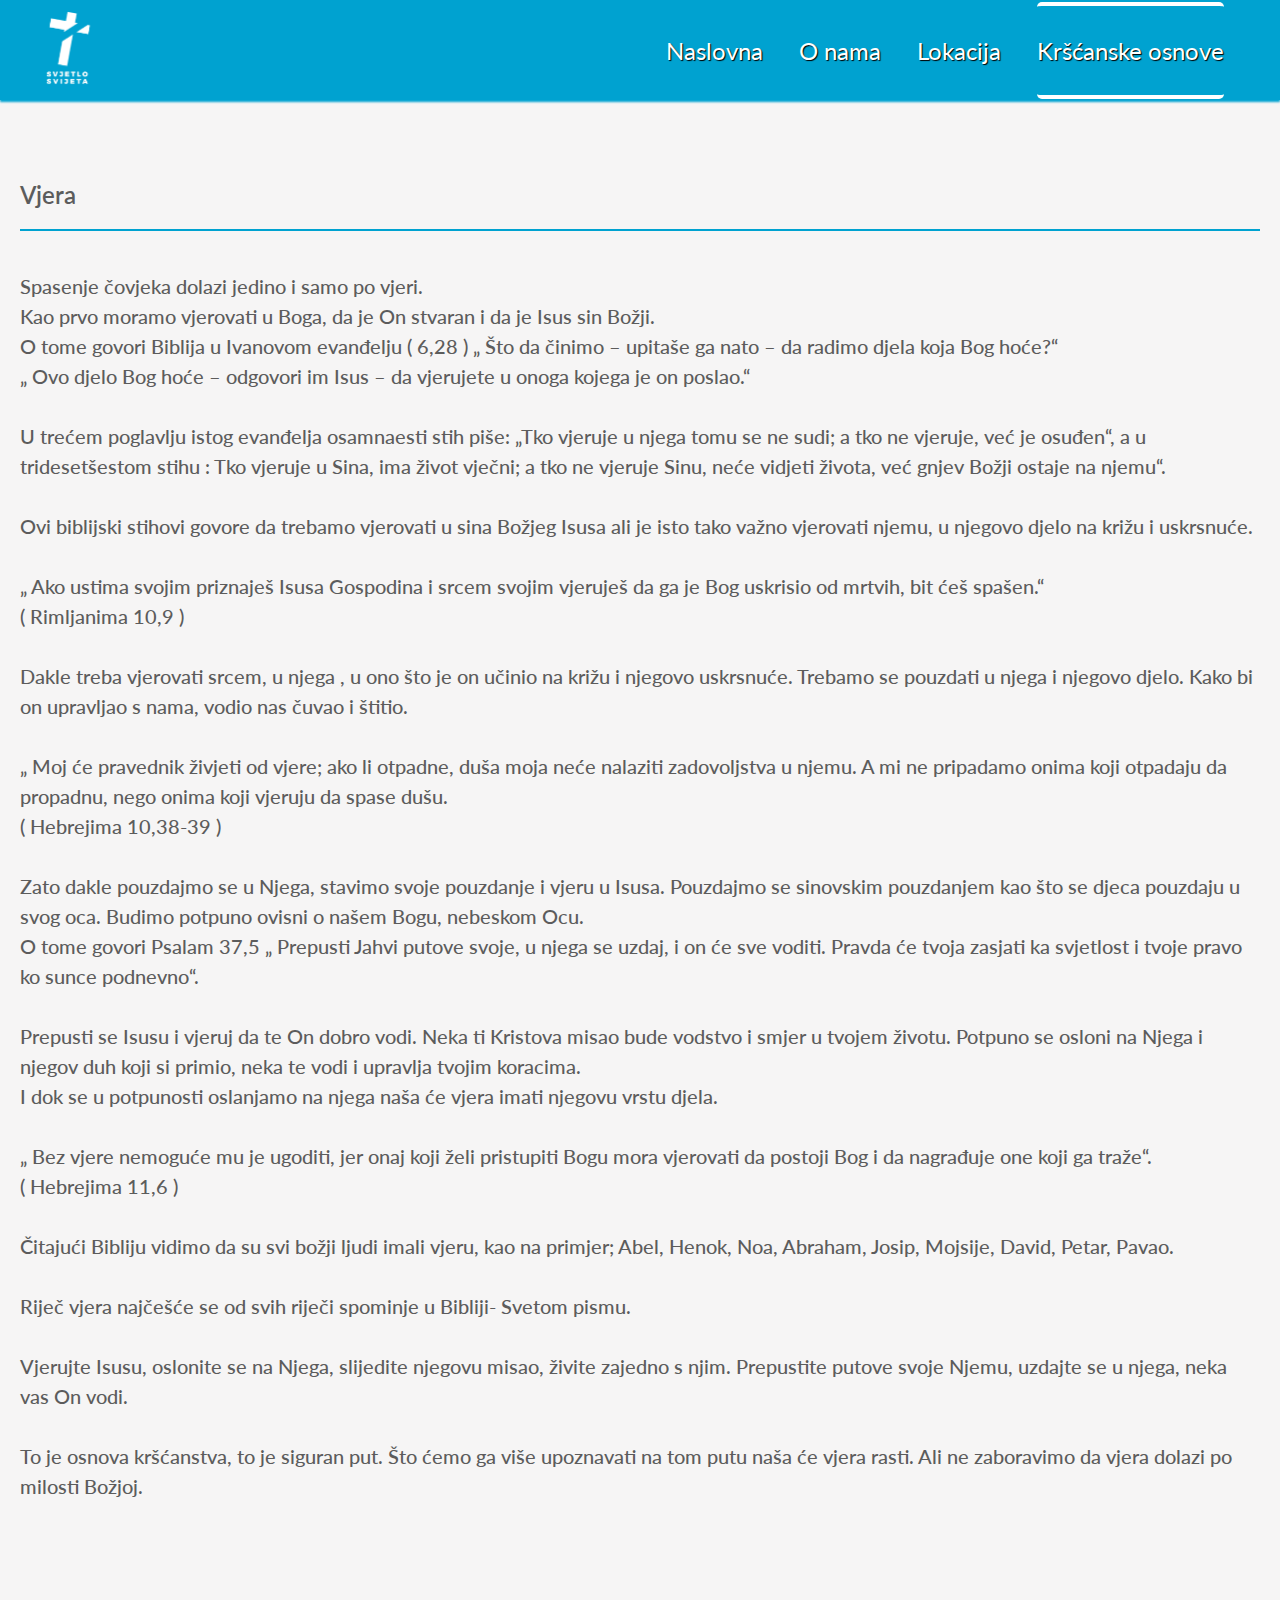
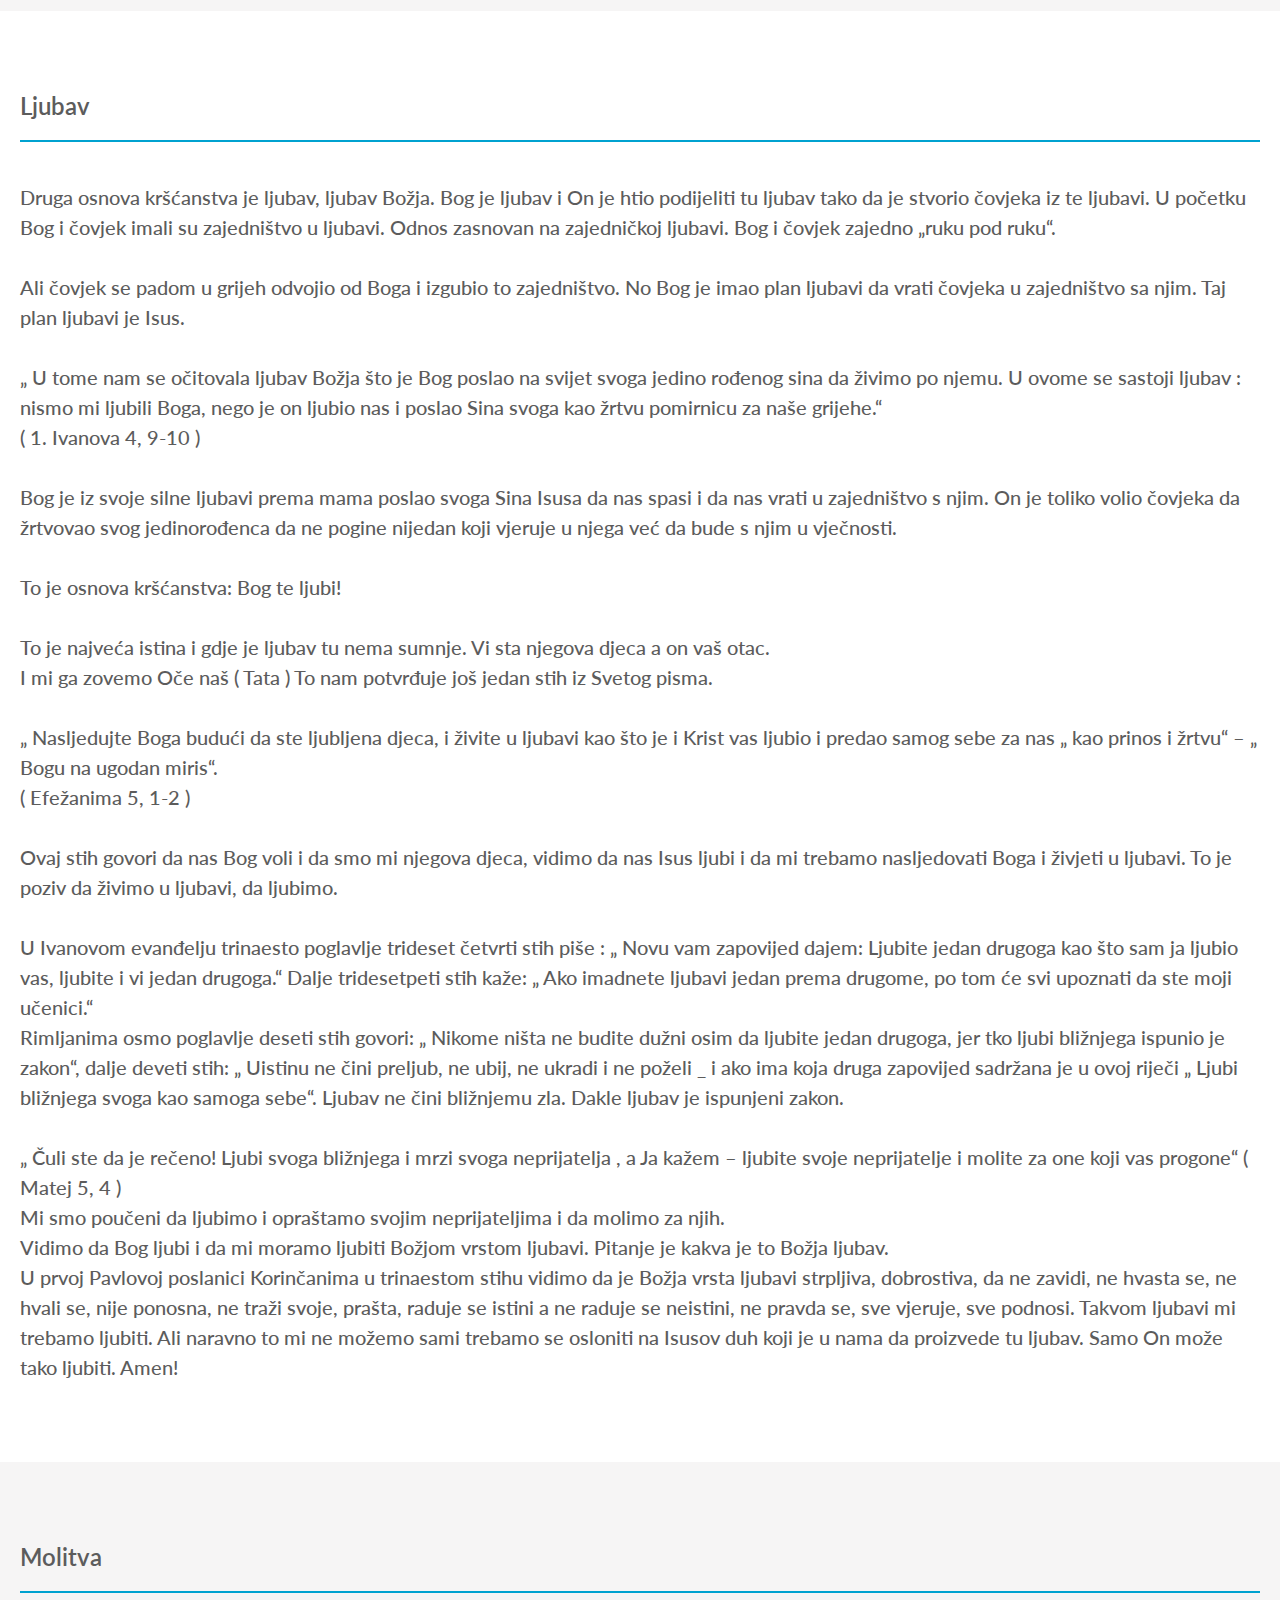
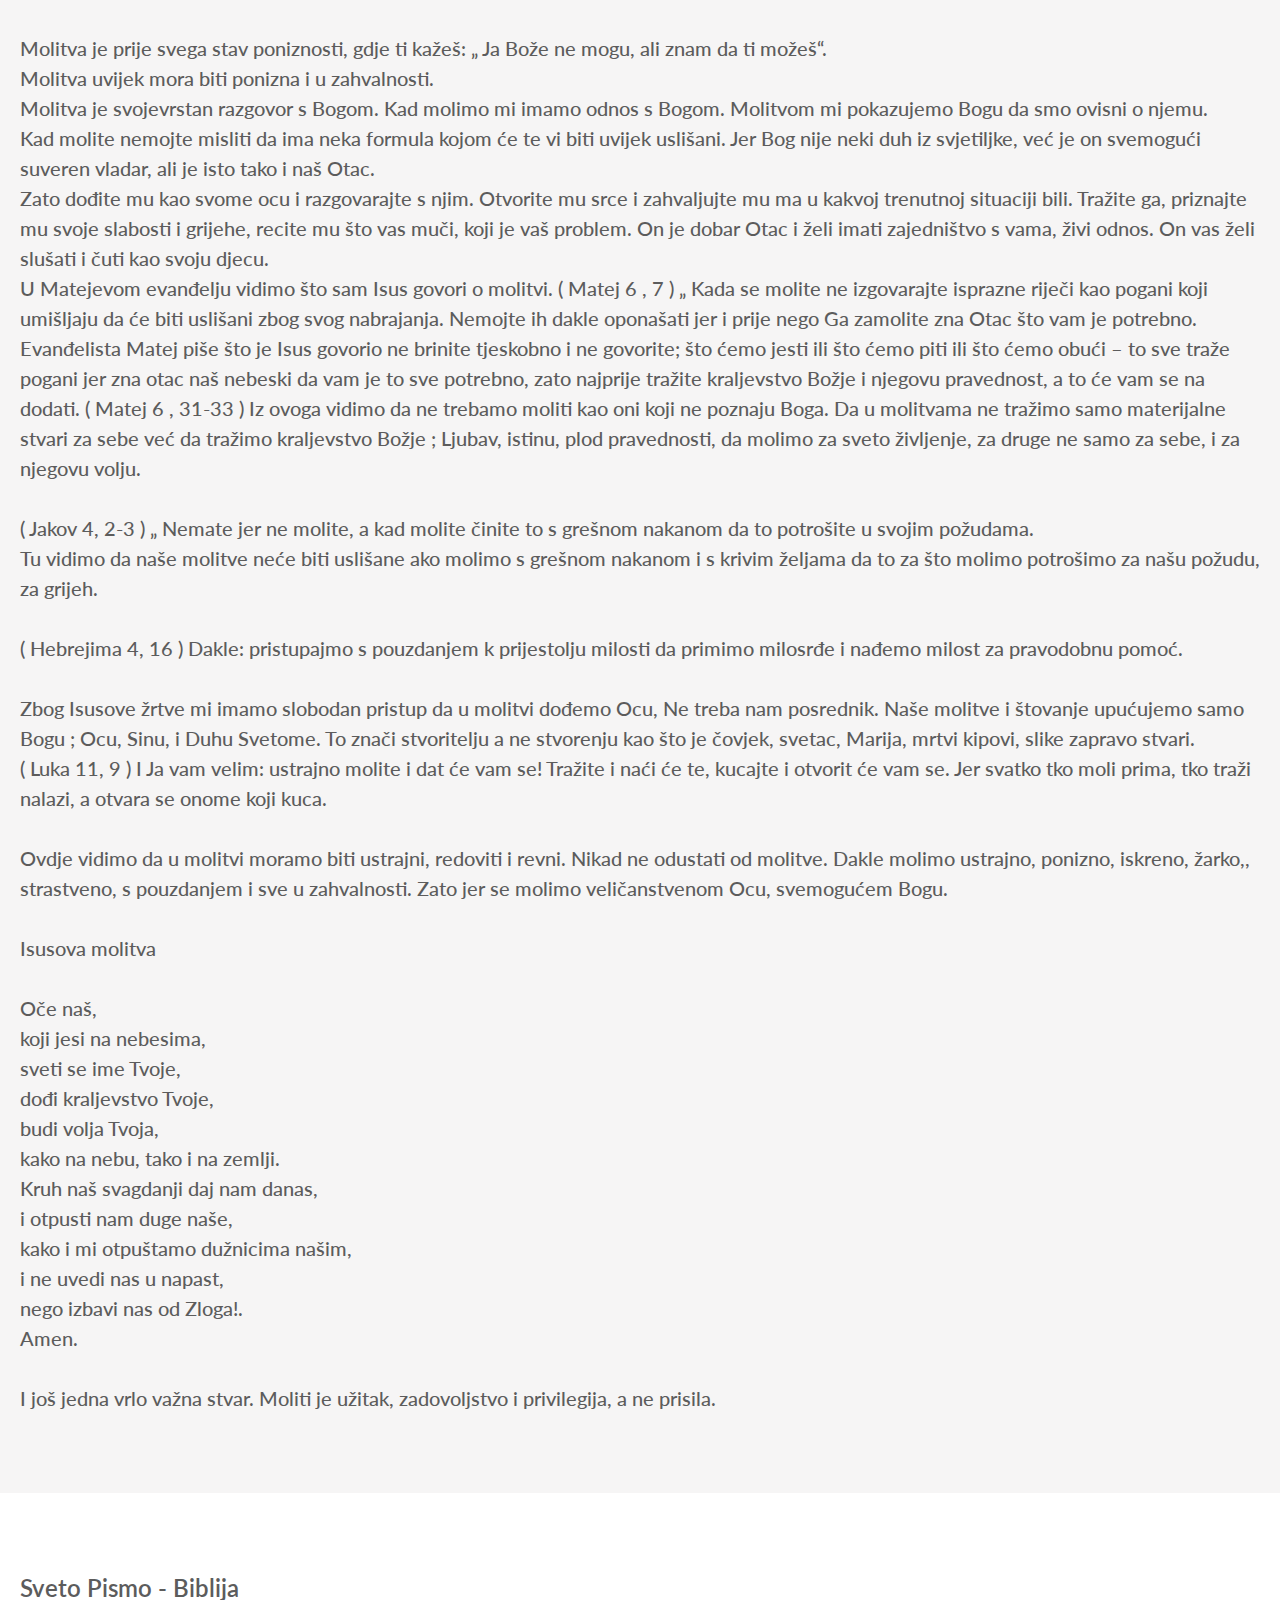
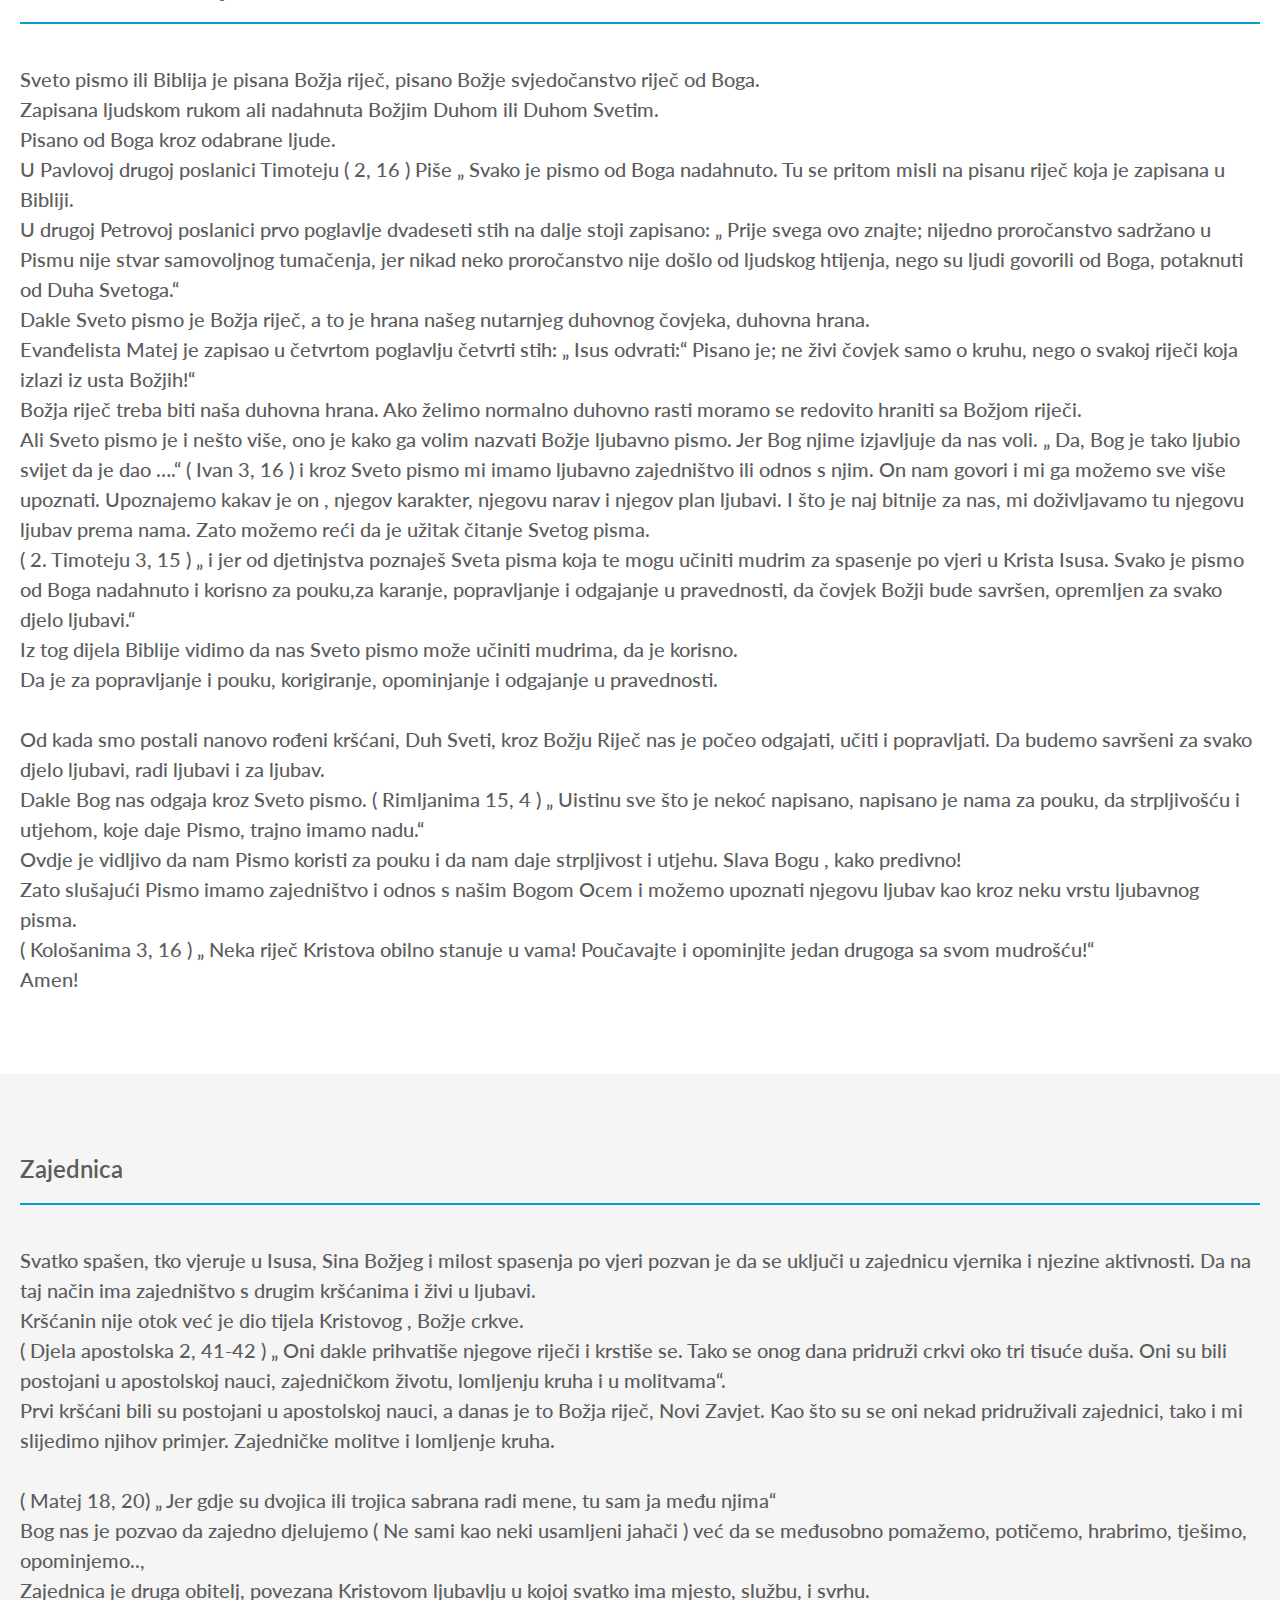
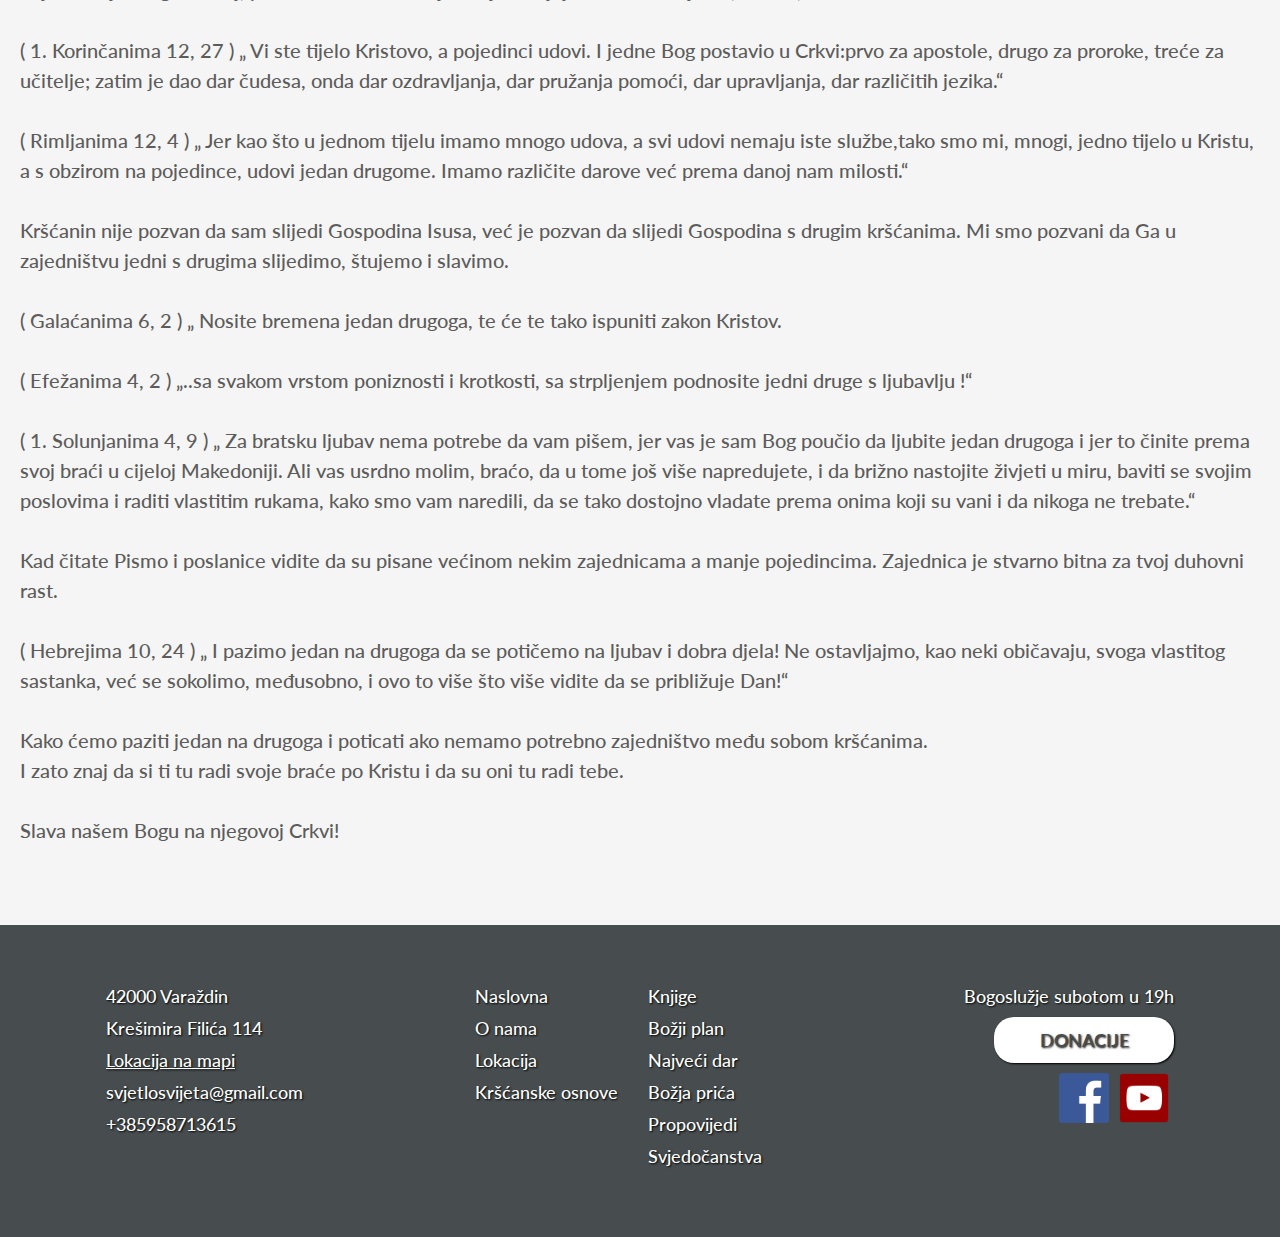
<file: krscanskeOsnove.html>
<!DOCTYPE html>
<html>
<head>
    <meta name="viewport" content="width=device-width, initial-scale=1">
    <link rel="stylesheet" href="header-footer.css">
    <link rel="stylesheet" href="indexStyle.css">
    <link rel="stylesheet" href="oNama.css">
    <link href="https://fonts.googleapis.com/css2?family=Lato:ital,wght@0,300;0,400;0,500;0,600;0,700;0,800;1,300;1,400;1,500;1.600&display=swap" rel="stylesheet">
    <script src="https://ajax.googleapis.com/ajax/libs/jquery/3.5.1/jquery.min.js"></script>
    <title> Kršćanske osnove</title>
    <link rel="icon" href="/Images/logo.webp">
</head>
<body>
    <header>
        <div  class="header_container">
            <div class="header_content">
                <a href="./index.html">
                    <img src="Images/cross-cutted-last-color.png" class="header_logo">
                </a>
                <img src="Images/hamburger.png" class="hamburger_icon">
                <div class="header_links">
                    <a href="./index.html" class="link_name">Naslovna</a>
                    <a href="./oNama.html" class="link_name">O nama</a>
                    <a href="./lokacija.html" class="link_name">Lokacija</a>
                    <a href="./krscanskeOsnove.html" class="link_name  link_name_bold">Kršćanske osnove</a>
                </div>
            </div> 
        </div>
        <div class="mobile_menu">
            <div class="links">
                <img src="Images/close-icon.png" class="close-mobile-menu_icon">
                <img src="Images/cuted-mobile.png" class="mobile-menu_logo">
                <a href="./index.html" class="link_name">Naslovna</a>
                <a href="./oNama.html" class="link_name">O nama</a>
                <a href="./lokacija.html" class="link_name">Lokacija</a>
                <a href="./krscanskeOsnove.html" class="link_name">Kršćanske osnove</a>
            </div>
        </div>
    </header>

    <div class="outer_container-grey">
        <div class="main_container">
            <div class="pastor_section">
                <div class="section_title">Vjera</div>
                    <div class="section_text">
                        Spasenje čovjeka dolazi jedino i samo po vjeri.<br>

                        Kao prvo moramo vjerovati u Boga, da je On stvaran i da je Isus sin Božji.<br>

                        O tome govori Biblija u Ivanovom evanđelju ( 6,28 ) „ Što da činimo – upitaše ga nato – da radimo djela koja Bog hoće?“<br>

                        „ Ovo djelo Bog hoće – odgovori im Isus – da vjerujete u onoga kojega je on poslao.“<br><br>

                        U trećem poglavlju istog evanđelja osamnaesti stih piše: „Tko vjeruje u njega tomu se ne sudi; a tko ne vjeruje, već je osuđen“, a u tridesetšestom stihu : Tko vjeruje u Sina, ima život vječni; a tko ne vjeruje Sinu, neće vidjeti života, već gnjev Božji ostaje na njemu“.<br><br>

                        

                        Ovi biblijski stihovi govore da trebamo vjerovati u sina Božjeg Isusa ali je isto tako važno vjerovati njemu, u njegovo djelo na križu i uskrsnuće.<br><br>

                        

                        

                        „ Ako ustima svojim priznaješ Isusa Gospodina i srcem svojim vjeruješ da ga je Bog uskrisio od mrtvih, bit ćeš spašen.“<br>

                        ( Rimljanima 10,9 )<br><br>

                        

                        Dakle treba vjerovati srcem, u njega , u ono što je on učinio na križu i njegovo uskrsnuće. Trebamo se pouzdati u njega i njegovo djelo. Kako bi on upravljao s nama, vodio nas čuvao i štitio.<br><br>

                        

                        „ Moj će pravednik živjeti od vjere; ako li otpadne, duša moja neće nalaziti zadovoljstva u njemu. A mi ne pripadamo onima koji otpadaju da propadnu, nego onima koji vjeruju da spase dušu.<br>

                        ( Hebrejima 10,38-39 )<br><br>

                        

                        

                        Zato dakle pouzdajmo se u Njega, stavimo svoje pouzdanje i vjeru u Isusa. Pouzdajmo se sinovskim pouzdanjem kao što se djeca pouzdaju u svog oca. Budimo potpuno ovisni o našem Bogu, nebeskom Ocu.<br>

                        O tome govori Psalam 37,5 „ Prepusti Jahvi putove svoje, u njega se uzdaj, i on će sve voditi. Pravda će tvoja zasjati ka svjetlost i tvoje pravo ko sunce podnevno“.<br><br>

                        

                        Prepusti se Isusu i vjeruj da te On dobro vodi. Neka ti Kristova misao bude vodstvo i smjer u tvojem životu. Potpuno se osloni na Njega i njegov duh koji si primio, neka te vodi i upravlja tvojim koracima.<br>

                        I dok se u potpunosti oslanjamo na njega naša će vjera imati njegovu vrstu djela.<br><br>

                        

                        „ Bez vjere nemoguće mu je ugoditi, jer onaj koji želi pristupiti Bogu mora vjerovati da postoji Bog i da nagrađuje one koji ga traže“.<br>

                        ( Hebrejima 11,6 )<br><br>

                        

                        Čitajući Bibliju vidimo da su svi božji ljudi imali vjeru, kao na primjer; Abel, Henok, Noa, Abraham, Josip, Mojsije, David, Petar, Pavao.<br><br>

                        

                        Riječ vjera najčešće se od svih riječi spominje u Bibliji- Svetom pismu.<br><br>

                        

                        Vjerujte Isusu, oslonite se na Njega, slijedite njegovu misao, živite zajedno s njim. Prepustite putove svoje Njemu, uzdajte se u njega, neka vas On vodi.<br><br>

                        

                        To je osnova kršćanstva, to je siguran put. Što ćemo ga više upoznavati na tom putu naša će vjera rasti. Ali ne zaboravimo da vjera dolazi po milosti Božjoj.<br><br>
                    </div>
            </div>
        </div>
    </div>
    <div class="outer_container">
        <div class="main_container">
            <div class="pastor_section">
                <div class="section_title">Ljubav</div>
                    <div class="section_text">Druga osnova kršćanstva je ljubav, ljubav Božja. Bog je ljubav i On je htio podijeliti tu ljubav tako da je stvorio čovjeka iz te ljubavi.

                        U početku Bog i čovjek imali su zajedništvo u ljubavi. Odnos zasnovan na zajedničkoj ljubavi. Bog i čovjek zajedno „ruku pod ruku“.<br><br>
                        
                         
                        
                        Ali čovjek se padom u grijeh odvojio od Boga i izgubio to zajedništvo. No Bog je imao plan ljubavi da vrati čovjeka u zajedništvo sa njim. Taj plan ljubavi je Isus.<br><br>
                        
                         
                        
                        „ U tome nam se očitovala ljubav Božja što je Bog poslao na svijet svoga jedino rođenog sina da živimo po njemu. U ovome se sastoji ljubav : nismo mi ljubili Boga, nego je on ljubio nas i poslao Sina svoga kao žrtvu pomirnicu za naše grijehe.“<br>
                        
                         
                        
                        ( 1. Ivanova 4, 9-10 )<br><br>
                        
                         
                        
                        Bog je iz svoje silne ljubavi prema mama poslao svoga Sina Isusa da nas spasi i da nas vrati u zajedništvo s njim. On je toliko volio čovjeka da žrtvovao svog jedinorođenca da ne pogine nijedan koji vjeruje u njega već da bude s njim u vječnosti.<br><br>
                        
                         
                        
                        To je osnova kršćanstva: Bog te ljubi!<br><br>
                        
                         
                        
                        To je najveća istina i gdje je ljubav tu nema sumnje. Vi sta njegova djeca a on vaš otac.<br>
                        
                        I mi ga zovemo Oče naš ( Tata ) To nam potvrđuje još jedan stih iz Svetog pisma.<br><br>
                        
                         
                        
                        „ Nasljedujte Boga budući da ste ljubljena djeca, i živite u ljubavi kao što je i Krist vas ljubio i predao samog sebe za nas „ kao prinos i žrtvu“ – „ Bogu na ugodan miris“.<br>
                        
                         
                        
                        ( Efežanima 5, 1-2 )<br><br>
                        
                         
                        
                        Ovaj stih govori da nas Bog voli i da smo mi njegova djeca, vidimo da nas Isus ljubi i da mi trebamo nasljedovati Boga i živjeti u ljubavi. To je poziv da živimo u ljubavi, da ljubimo.<br><br>
                        
                         
                        
                        U Ivanovom evanđelju trinaesto poglavlje trideset četvrti stih piše : „ Novu vam zapovijed dajem: Ljubite jedan drugoga kao što sam ja ljubio vas, ljubite i vi jedan drugoga.“ Dalje tridesetpeti stih kaže: „ Ako imadnete ljubavi jedan prema drugome, po tom će svi upoznati da ste moji učenici.“<br>
                        
                        Rimljanima osmo poglavlje deseti stih govori: „ Nikome ništa ne budite dužni osim da ljubite jedan drugoga, jer tko ljubi bližnjega ispunio je zakon“, dalje deveti stih: „ Uistinu ne čini preljub, ne ubij, ne ukradi i ne poželi _ i ako ima koja druga zapovijed sadržana je u ovoj riječi „ Ljubi bližnjega svoga kao samoga sebe“. Ljubav ne čini bližnjemu zla. Dakle ljubav je ispunjeni zakon.<br><br>
                        
                         
                        
                        „ Čuli ste da je rečeno! Ljubi svoga bližnjega i mrzi svoga neprijatelja , a Ja kažem – ljubite svoje neprijatelje i molite za one koji vas progone“ ( Matej 5, 4 )<br>
                        
                         
                        
                        Mi smo poučeni da ljubimo i opraštamo svojim neprijateljima i da molimo za njih.<br>
                        
                        Vidimo da Bog ljubi i da mi moramo ljubiti Božjom vrstom ljubavi. Pitanje je kakva je to Božja ljubav.<br>
                        
                        U prvoj Pavlovoj poslanici Korinčanima u trinaestom stihu vidimo da je Božja vrsta ljubavi strpljiva, dobrostiva, da ne zavidi, ne hvasta se, ne hvali se, nije ponosna, ne traži svoje, prašta, raduje se istini a ne raduje se neistini, ne pravda se, sve vjeruje, sve podnosi. Takvom ljubavi mi trebamo ljubiti. Ali naravno to mi ne možemo sami trebamo se osloniti na Isusov duh koji je u nama da proizvede tu ljubav. Samo On može tako ljubiti. Amen!
                    </div>
            </div>
        </div>
    </div>
    <div class="outer_container-grey">
        <div class="main_container">
            <div class="pastor_section">
                <div class="section_title">Molitva</div>
                    <div class="section_text">
                        Molitva je prije svega stav poniznosti, gdje ti kažeš: „ Ja Bože ne mogu, ali znam da ti možeš“.<br>

                        Molitva uvijek mora biti ponizna i u zahvalnosti.<br>

                        Molitva je svojevrstan razgovor s Bogom. Kad molimo mi imamo odnos s Bogom. Molitvom mi pokazujemo Bogu da smo ovisni o njemu.<br>

                        Kad molite nemojte  misliti da ima neka formula kojom će te vi biti uvijek uslišani. Jer Bog nije neki duh iz svjetiljke, već je on svemogući suveren vladar, ali je isto tako i naš Otac.<br>

                        Zato dođite mu kao svome ocu i razgovarajte s njim. Otvorite mu srce i zahvaljujte mu ma u kakvoj trenutnoj situaciji bili. Tražite ga, priznajte mu svoje slabosti i grijehe, recite mu što vas muči, koji je vaš problem. On je dobar Otac i želi imati zajedništvo s vama, živi odnos. On vas želi slušati i čuti kao svoju djecu.<br>

                        U Matejevom evanđelju vidimo što sam Isus govori o molitvi. ( Matej 6 , 7 ) „ Kada se molite ne izgovarajte isprazne riječi kao pogani koji umišljaju da će biti uslišani zbog svog nabrajanja. Nemojte ih dakle oponašati jer i prije nego Ga zamolite zna Otac što vam je potrebno.<br>

                        Evanđelista Matej piše što je Isus govorio ne brinite tjeskobno i ne govorite; što ćemo jesti ili što ćemo piti ili što ćemo obući – to sve traže pogani jer zna otac naš nebeski da vam je to sve potrebno, zato najprije tražite kraljevstvo Božje i njegovu pravednost, a to će vam se na dodati. ( Matej 6 , 31-33 )

                        Iz ovoga vidimo da ne trebamo moliti kao oni koji ne poznaju Boga. Da u molitvama ne tražimo samo materijalne stvari za sebe već da tražimo kraljevstvo Božje ; Ljubav, istinu, plod pravednosti, da molimo za sveto življenje, za druge ne samo za sebe, i za njegovu volju.<br><br>

                        

                        ( Jakov 4, 2-3 ) „ Nemate jer ne molite, a kad molite činite to s grešnom nakanom da to potrošite u svojim požudama.<br>

                        Tu vidimo da naše molitve neće biti uslišane ako molimo s grešnom nakanom i s krivim željama da to za što molimo potrošimo za našu požudu, za grijeh.<br><br>

                        

                        ( Hebrejima 4, 16 ) Dakle: pristupajmo s pouzdanjem k prijestolju milosti da primimo milosrđe i nađemo milost za pravodobnu pomoć.<br><br>

                        

                        Zbog Isusove žrtve mi imamo slobodan pristup da u molitvi dođemo Ocu, Ne treba nam posrednik. Naše molitve i štovanje upućujemo samo Bogu ; Ocu, Sinu, i Duhu Svetome. To znači stvoritelju a ne stvorenju kao što je čovjek, svetac, Marija, mrtvi kipovi, slike zapravo stvari.<br>

                        ( Luka 11, 9 ) I Ja vam velim: ustrajno molite i dat će vam se! Tražite i naći će te, kucajte i otvorit će vam se. Jer svatko tko moli prima, tko traži nalazi, a otvara se onome koji kuca.<br><br>

                        

                        Ovdje vidimo da u molitvi moramo biti ustrajni, redoviti i revni. Nikad ne odustati od molitve. Dakle molimo ustrajno, ponizno, iskreno, žarko,, strastveno, s pouzdanjem i sve u zahvalnosti. Zato jer se molimo veličanstvenom Ocu, svemogućem Bogu.<br><br>

                        Isusova molitva<br><br>

                        Oče naš,<br>
                        koji jesi na nebesima,<br>
                        sveti se ime Tvoje,<br>
                        dođi kraljevstvo Tvoje,<br>
                        budi volja Tvoja,<br>
                        kako na nebu, tako i na zemlji.<br>

                        Kruh naš svagdanji daj nam danas,<br>
                        i otpusti nam duge naše,<br>
                        kako i mi otpuštamo dužnicima našim,<br>
                        i ne uvedi nas u napast,<br>
                        nego izbavi nas od Zloga!.<br>
                        Amen.<br><br>

                        ​

                        I još jedna vrlo važna stvar. Moliti je užitak, zadovoljstvo i privilegija, a ne prisila.
                    </div>
            </div>
        </div>
    </div>
    <div class="outer_container">
        <div class="main_container">
            <div class="pastor_section">
                <div class="section_title">Sveto Pismo - Biblija</div>
                    <div class="section_text">
                        Sveto pismo ili Biblija je pisana Božja riječ, pisano Božje svjedočanstvo riječ od Boga.<br>

                        Zapisana ljudskom rukom ali nadahnuta Božjim Duhom ili Duhom Svetim.<br>

                        Pisano od Boga kroz odabrane ljude.<br>

                        U Pavlovoj drugoj poslanici Timoteju ( 2, 16 ) Piše „ Svako je pismo od Boga nadahnuto. Tu se pritom misli na pisanu riječ koja je zapisana u Bibliji.<br>

                        U drugoj Petrovoj poslanici prvo poglavlje dvadeseti stih na dalje stoji zapisano: „ Prije svega ovo znajte; nijedno proročanstvo sadržano u Pismu nije stvar samovoljnog tumačenja, jer nikad neko proročanstvo nije došlo od ljudskog htijenja, nego su ljudi govorili od Boga, potaknuti od Duha Svetoga.“<br>

                        Dakle Sveto pismo je Božja riječ, a to je hrana našeg nutarnjeg duhovnog čovjeka, duhovna hrana.<br>

                        Evanđelista Matej je zapisao u četvrtom poglavlju četvrti stih: „ Isus odvrati:“ Pisano je; ne živi čovjek samo o kruhu, nego o svakoj riječi koja izlazi iz usta Božjih!“<br>

                        Božja riječ treba biti naša duhovna hrana. Ako želimo normalno duhovno rasti moramo se redovito hraniti sa Božjom riječi.<br>

                        Ali Sveto pismo je i nešto više, ono je kako ga volim nazvati Božje ljubavno pismo. Jer Bog njime izjavljuje da nas voli. „ Da, Bog je tako ljubio svijet da je dao ….“ ( Ivan 3, 16 ) i kroz Sveto pismo mi imamo ljubavno zajedništvo ili odnos s njim. On nam govori i mi ga možemo sve više upoznati. Upoznajemo kakav je on , njegov karakter, njegovu narav i njegov plan ljubavi. I što je naj bitnije za nas, mi doživljavamo tu njegovu ljubav prema nama.

                        Zato možemo reći da je užitak čitanje Svetog pisma.<br>

                        ( 2. Timoteju 3, 15 ) „ i jer od djetinjstva poznaješ Sveta pisma koja te mogu učiniti mudrim za spasenje po vjeri u Krista Isusa. Svako je pismo od Boga nadahnuto i korisno za pouku,za karanje, popravljanje i odgajanje u pravednosti, da čovjek Božji bude savršen, opremljen za svako djelo ljubavi.“<br>

                        Iz tog dijela Biblije vidimo da nas Sveto pismo može učiniti mudrima, da je korisno.<br>

                        Da je za popravljanje i pouku, korigiranje, opominjanje i odgajanje u pravednosti.<br><br>

                        

                        Od kada smo postali nanovo rođeni kršćani, Duh Sveti, kroz Božju Riječ nas je počeo odgajati, učiti i popravljati. Da budemo savršeni za svako djelo ljubavi, radi ljubavi i za ljubav.<br>

                        Dakle Bog nas odgaja kroz Sveto pismo. ( Rimljanima 15, 4 ) „ Uistinu sve što je nekoć napisano, napisano je nama za pouku, da strpljivošću i utjehom, koje daje Pismo, trajno imamo nadu.“<br>

                        Ovdje je vidljivo da nam Pismo koristi za pouku i da nam daje strpljivost i utjehu. Slava Bogu , kako predivno!<br>

                        Zato slušajući Pismo imamo zajedništvo i odnos s našim Bogom Ocem i možemo upoznati njegovu ljubav kao kroz neku vrstu ljubavnog pisma.<br>

                        ( Kološanima 3, 16 ) „ Neka riječ Kristova obilno stanuje u vama! Poučavajte i opominjite jedan drugoga sa svom mudrošću!“<br>

                        Amen!
                    </div>
            </div>
        </div>
    </div>
    <div class="outer_container-grey">
        <div class="main_container">
            <div class="pastor_section">
                <div class="section_title">Zajednica</div>
                    <div class="section_text">
                        Svatko spašen, tko vjeruje u Isusa, Sina Božjeg i milost spasenja po vjeri pozvan je da se uključi u zajednicu vjernika i njezine aktivnosti. Da na taj način ima zajedništvo s drugim kršćanima i živi u ljubavi.<br>

                        Kršćanin nije otok već je dio tijela Kristovog , Božje crkve.<br>

                        ( Djela apostolska 2, 41-42 ) „ Oni dakle prihvatiše njegove riječi i krstiše se. Tako se onog dana pridruži crkvi oko tri tisuće duša. Oni su bili postojani u apostolskoj nauci, zajedničkom životu, lomljenju kruha i u molitvama“.<br>

                        Prvi kršćani bili su postojani u apostolskoj nauci, a danas je to Božja riječ, Novi Zavjet. Kao što su se oni nekad pridruživali zajednici, tako i mi slijedimo njihov primjer. Zajedničke molitve i lomljenje kruha.<br><br>

                        

                        ( Matej 18, 20) „ Jer gdje su dvojica ili trojica sabrana radi mene, tu sam ja među njima“<br>

                        Bog nas je pozvao da zajedno djelujemo ( Ne sami kao neki usamljeni jahači ) već da se međusobno pomažemo, potičemo, hrabrimo, tješimo, opominjemo..,<br>

                        Zajednica je druga obitelj, povezana Kristovom ljubavlju u kojoj svatko ima mjesto, službu, i svrhu.<br><br>

                        

                        ( 1. Korinčanima 12, 27 ) „ Vi ste tijelo Kristovo, a pojedinci udovi. I jedne Bog postavio u Crkvi:prvo za apostole, drugo za proroke, treće za učitelje; zatim je dao dar čudesa, onda dar ozdravljanja, dar pružanja pomoći, dar upravljanja, dar različitih jezika.“<br><br>

                        

                        ( Rimljanima 12, 4 ) „ Jer kao što u jednom tijelu imamo mnogo udova, a svi udovi nemaju iste službe,tako smo mi, mnogi, jedno tijelo u Kristu, a s obzirom na pojedince, udovi jedan drugome. Imamo različite darove već prema danoj nam milosti.“<br><br>

                        

                        Kršćanin nije pozvan da sam slijedi Gospodina Isusa, već je pozvan da slijedi Gospodina s drugim kršćanima. Mi smo pozvani da Ga u zajedništvu jedni s drugima slijedimo, štujemo i slavimo.<br><br>

                        

                        ( Galaćanima 6, 2 ) „ Nosite bremena jedan drugoga, te će te tako ispuniti zakon Kristov.<br><br>

                        

                        ( Efežanima 4, 2 ) „..sa svakom vrstom poniznosti i krotkosti, sa strpljenjem podnosite jedni druge s ljubavlju !“<br><br>

                        

                        ( 1. Solunjanima 4, 9 ) „ Za bratsku ljubav nema potrebe da vam pišem, jer vas je sam Bog poučio da ljubite jedan drugoga i jer to činite prema svoj braći u cijeloj Makedoniji. Ali vas usrdno molim, braćo, da u tome još više napredujete, i da brižno nastojite živjeti u miru, baviti se svojim poslovima i raditi vlastitim rukama, kako smo vam naredili, da se tako dostojno vladate prema onima koji su vani i da nikoga ne trebate.“<br><br>

                        

                        Kad čitate Pismo i poslanice vidite da su pisane većinom nekim zajednicama a manje pojedincima. Zajednica je stvarno bitna za tvoj duhovni rast.<br><br>

                        

                        ( Hebrejima 10, 24 ) „ I pazimo jedan na drugoga da se potičemo na ljubav i dobra djela! Ne ostavljajmo, kao neki običavaju, svoga vlastitog sastanka, već se sokolimo, međusobno, i ovo to više što više vidite da se približuje Dan!“<br><br>

                        

                        Kako ćemo paziti jedan na drugoga i poticati ako nemamo potrebno zajedništvo među sobom kršćanima.<br>

                        I zato znaj da si ti tu radi svoje braće po Kristu i da su oni tu radi tebe.<br><br>

                        

                        Slava našem Bogu na njegovoj Crkvi!
                    </div>
            </div>
        </div>
    </div>

    <footer>
        <div class="footer_container">
            <div class="footer_content">
                <div class="footer_content_left">
                    <div class="footer_text">42000 Varaždin</div>
                    <div class="footer_text">Krešimira Filića 114 </div>
                    <a href="./lokacija.html" class="footer_text">Lokacija na mapi</a>
                    <div class="footer_text">svjetlosvijeta@gmail.com</div>
                    <div class="footer_text">+385958713615</div>        
                </div>
                <div class="footer_content_center">
                    <div class="footer_content-column">
                        <a href="./index.html" class="footer_link">Naslovna</a>
                        <a href="./oNama.html" class="footer_link">O nama</a>
                        <a href="./lokacija.html" class="footer_link">Lokacija</a>
                        <a href="./krscanskeOsnove.html" class="footer_link">Kršćanske osnove</a>
                    </div>
                    <div class="footer_content-column">
                        <a href="http://www.logos.hr/" class="footer_link" target="_blank">Knjige</a>
                        <a href="./bozjiPlan.html" class="footer_link">Božji plan</a>
                        <a href="./najveciDar.html" class="footer_link">Najveći dar</a>
                        <a href="./bozjaPrica.html" class="footer_link">Božja prića</a>
                        <a href="https://www.youtube.com/channel/UCEghb_Yr0lTMX5zM_6JNicg" class="footer_link" target="_blank" >Propovijedi</a>
                        <a href="./svjedocanstva.html" class="footer_link">Svjedočanstva</a>
                        
                    </div>
                </div>
                <div class="footer_content_right">
                    <div class="footer_text">Bogoslužje subotom u 19h</div>
                    <div class="footer_donacije">Donacije</div>
                    <div class="social_media">
                        <a href="https://www.facebook.com/kcsvjetlosvijeta/">
                            <img src="Images/facebook.png" class="footer_logo">
                        </a>
                        <a href="https://www.youtube.com/channel/UCEghb_Yr0lTMX5zM_6JNicg">
                            <img src="Images/youtube.png" class="footer_logo">
                        </a>
                    </div>
                    <div class="donacije_card"> 
                            <div class="donacije_card-info">
                            <div class="pastor_name">Podaci:</div>
                            <div class="pastor_contact">IBAN: HR2524840081135165873,<br>
            
                                Raiffeisenbank Austria d.d. Zagreb.<br>
                                
                                SWIFT: RZBHHR2X<br>
                                
                                Varaždin 42000<br>
                                
                                K.P.Krešimira IV, kbr.30</div>
                        </div>  
                        <img src="Images/x.png" class="close_button close_button_donacije">
                    </div>
                </div>
            </div>
        </div>
    </footer>

    <script>
        // header 
        $(".hamburger_icon").click(function(){
        $(".mobile_menu").css("display","flex");
        });

        $(".close-mobile-menu_icon").click(function(){
        $(".mobile_menu").css("display","none");
        });

        // footer
        $(".footer_donacije").click(function(){
        $(".donacije_card").css("display","block");
        });

        $(".close_button").click(function(){
        $(".donacije_card").css("display","none");
        });
       
    </script>
</body>
</html>
</file>
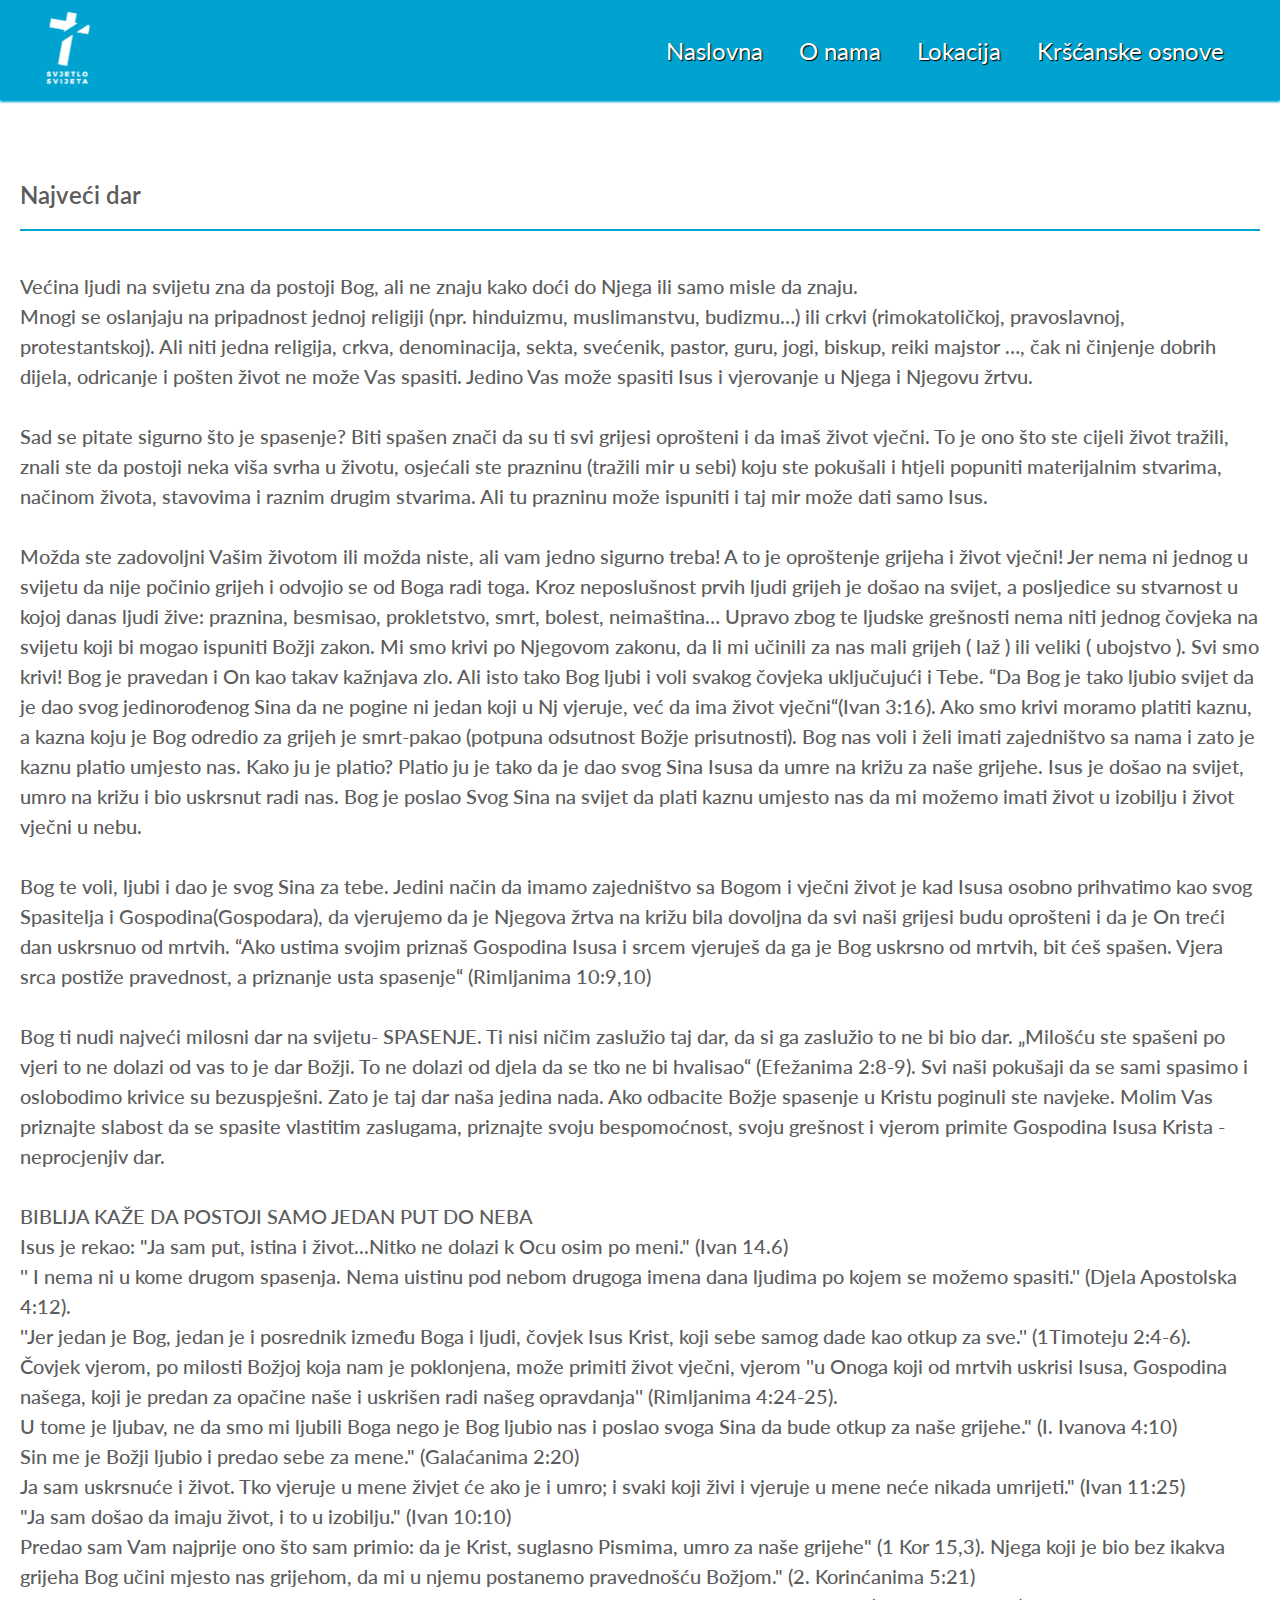
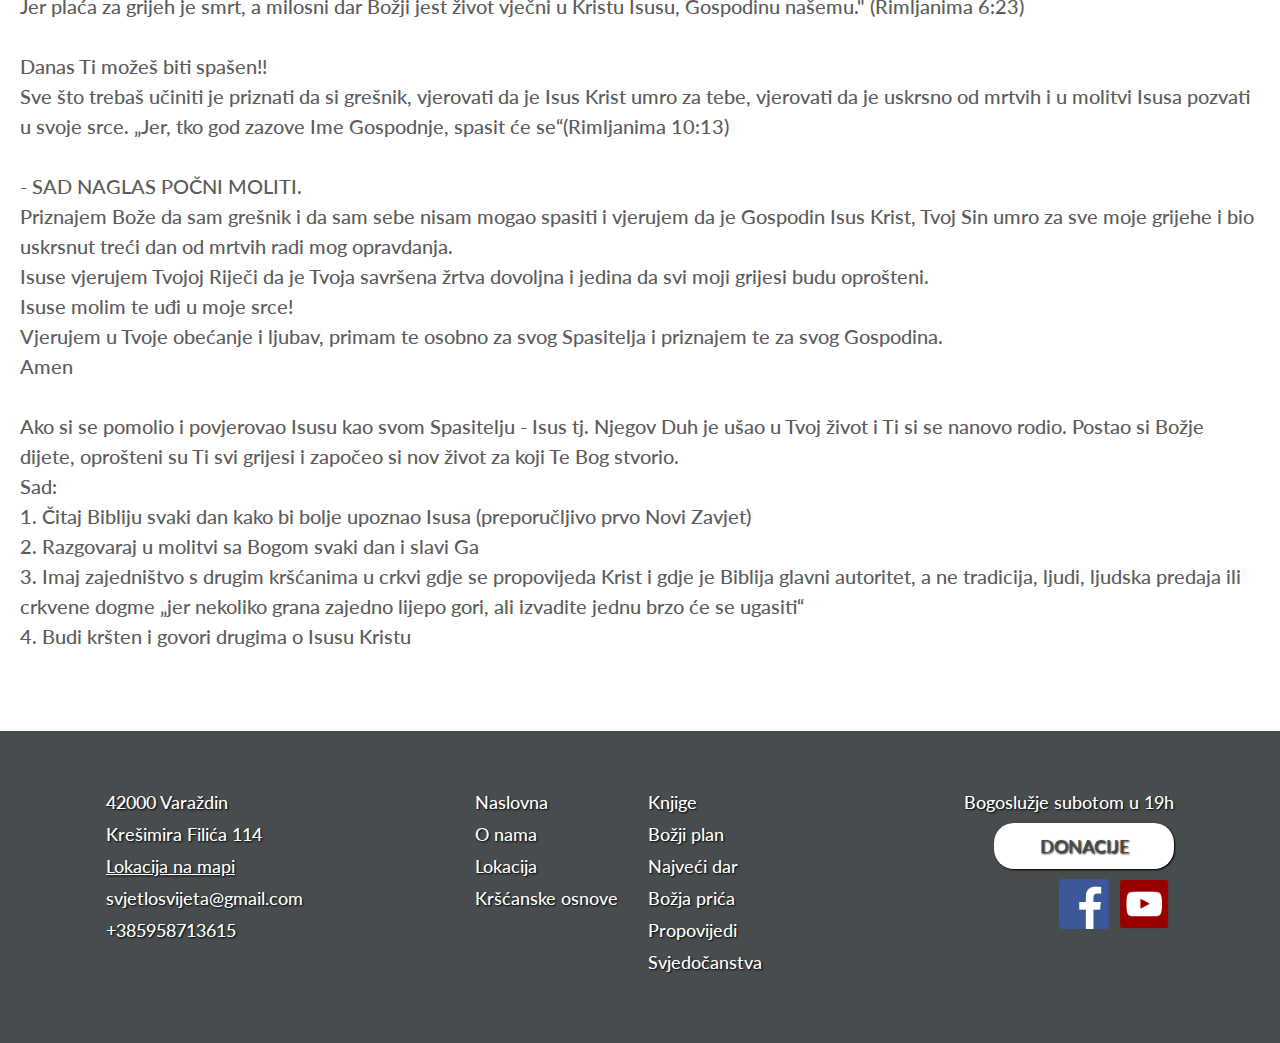
<file: najveciDar.html>
<!DOCTYPE html>
<html>
<head>
    <meta name="viewport" content="width=device-width, initial-scale=1">
    <link rel="stylesheet" href="header-footer.css">
    <link rel="stylesheet" href="indexStyle.css">
    <link rel="stylesheet" href="oNama.css">
    <link href="https://fonts.googleapis.com/css2?family=Lato:ital,wght@0,300;0,400;0,500;0,600;0,700;0,800;1,300;1,400;1,500;1.600&display=swap" rel="stylesheet">
    <script src="https://ajax.googleapis.com/ajax/libs/jquery/3.5.1/jquery.min.js"></script>
    <title>Najveći dar</title>
    <link rel="icon" href="/Images/logo.webp">
</head>
<body>
    <header>
        <div  class="header_container">
            <div class="header_content">
                <a href="./index.html">
                    <img src="Images/cross-cutted-last-color.png" class="header_logo">
                </a>
                <img src="Images/hamburger.png" class="hamburger_icon">
                <div class="header_links">
                    <a href="./index.html" class="link_name">Naslovna</a>
                    <a href="./oNama.html" class="link_name">O nama</a>
                    <a href="./lokacija.html" class="link_name">Lokacija</a>
                    <a href="./krscanskeOsnove.html" class="link_name">Kršćanske osnove</a>
                </div>
            </div> 
        </div>
        <div class="mobile_menu">
            <div class="links">
                <img src="Images/close-icon.png" class="close-mobile-menu_icon">
                <img src="Images/cuted-mobile.png" class="mobile-menu_logo">
                <a href="./index.html" class="link_name">Naslovna</a>
                <a href="./oNama.html" class="link_name">O nama</a>
                <a href="./lokacija.html" class="link_name">Lokacija</a>
                <a href="./krscanskeOsnove.html" class="link_name">Kršćanske osnove</a>
            </div>
        </div>
    </header>

    <div class="outer_container">
        <div class="main_container">
            <div class="pastor_section">
                <div class="section_title">Najveći dar</div>
                    <div class="section_text">
                        Većina ljudi na svijetu zna da postoji Bog, ali ne znaju kako doći do Njega ili samo misle da znaju. <br>
                        Mnogi se oslanjaju na pripadnost jednoj  religiji (npr. hinduizmu, muslimanstvu, budizmu…) ili crkvi (rimokatoličkoj, pravoslavnoj, protestantskoj). Ali niti jedna religija, crkva, denominacija, sekta, svećenik, pastor, guru, jogi, biskup, reiki majstor …, čak ni činjenje dobrih dijela, odricanje i pošten život ne može Vas spasiti. Jedino Vas može spasiti Isus i vjerovanje u Njega i Njegovu žrtvu.<br><br>


                        Sad se pitate sigurno što je spasenje? Biti spašen znači da su ti svi grijesi oprošteni i da imaš život vječni. To je ono što ste cijeli život tražili, znali ste da postoji neka viša svrha u životu, osjećali ste prazninu (tražili mir u sebi) koju ste pokušali i htjeli popuniti materijalnim stvarima, načinom života, stavovima i raznim drugim stvarima. Ali tu prazninu može ispuniti i taj mir može dati samo Isus.<br><br>


                        Možda ste zadovoljni Vašim životom ili možda niste, ali vam jedno sigurno treba! A to je oproštenje grijeha i život vječni! Jer nema ni jednog u svijetu da nije počinio grijeh i odvojio se od Boga radi toga. Kroz neposlušnost prvih ljudi grijeh je došao na svijet, a posljedice su stvarnost u kojoj danas ljudi žive: praznina, besmisao, prokletstvo, smrt, bolest, neimaština… Upravo zbog te ljudske grešnosti nema niti jednog čovjeka  na svijetu koji bi mogao ispuniti Božji zakon. Mi smo krivi po Njegovom zakonu, da li mi učinili za nas mali grijeh ( laž ) ili veliki ( ubojstvo ). Svi smo krivi! Bog je pravedan i On kao takav kažnjava zlo. Ali isto tako Bog ljubi i voli svakog čovjeka  uključujući i Tebe. “Da Bog je tako ljubio svijet da je dao svog jedinorođenog Sina da ne pogine ni jedan koji u Nj vjeruje, već da ima život vječni“(Ivan 3:16). Ako smo krivi moramo platiti kaznu, a kazna koju je Bog odredio za grijeh je smrt-pakao (potpuna odsutnost Božje prisutnosti). Bog nas voli i želi imati zajedništvo sa nama i zato je kaznu platio  umjesto nas. Kako ju je platio? Platio ju je tako da je dao svog Sina Isusa da umre na križu za naše grijehe. Isus je došao na svijet, umro na križu i bio uskrsnut radi nas. Bog je poslao Svog Sina na svijet da plati kaznu umjesto nas da mi možemo imati život u izobilju i život vječni u nebu.<br><br>



                        Bog te voli, ljubi i dao je svog Sina za tebe. Jedini način da imamo zajedništvo sa Bogom i vječni život je kad Isusa osobno prihvatimo kao svog Spasitelja i Gospodina(Gospodara), da vjerujemo da je Njegova žrtva na križu bila dovoljna da svi naši grijesi budu oprošteni i da je On treći dan uskrsnuo od mrtvih. “Ako ustima svojim priznaš Gospodina Isusa i srcem vjeruješ da ga je Bog uskrsno od mrtvih, bit ćeš spašen. Vjera srca postiže pravednost, a priznanje usta spasenje“ (Rimljanima 10:9,10)<br><br>


                        Bog ti nudi najveći milosni dar na svijetu- SPASENJE. Ti nisi ničim zaslužio taj dar, da si ga zaslužio to ne bi bio dar. „Milošću ste spašeni po vjeri to ne dolazi od vas to je dar Božji. To ne dolazi od djela da se tko ne bi hvalisao“ (Efežanima 2:8-9). Svi naši pokušaji da se sami spasimo i oslobodimo krivice su bezuspješni. Zato je taj dar naša jedina nada. Ako odbacite Božje spasenje u Kristu poginuli ste navjeke. Molim Vas priznajte slabost da se spasite vlastitim zaslugama, priznajte svoju bespomoćnost, svoju grešnost i vjerom primite Gospodina Isusa Krista - neprocjenjiv dar.<br><br>

                        BIBLIJA KAŽE DA POSTOJI SAMO JEDAN PUT DO NEBA<br>
                        Isus je rekao: "Ja sam put, istina i život...Nitko ne dolazi k Ocu osim po meni." (Ivan 14.6)<br>
                        '' I nema ni u kome drugom spasenja. Nema uistinu pod nebom drugoga imena dana ljudima po kojem se možemo spasiti.'' (Djela Apostolska 4:12).  <br>    
                        ''Jer jedan je Bog, jedan je i posrednik između Boga i ljudi, čovjek Isus Krist, koji sebe samog dade kao otkup za sve.'' (1Timoteju 2:4-6).<br>
                        Čovjek vjerom, po milosti Božjoj koja nam je poklonjena, može primiti život vječni, vjerom ''u Onoga koji od mrtvih uskrisi Isusa, Gospodina našega, koji je predan za opačine naše i uskrišen radi našeg opravdanja'' (Rimljanima 4:24-25). <br>
                        U tome je ljubav, ne da smo mi ljubili Boga nego je Bog ljubio nas i poslao svoga Sina da bude otkup za naše grijehe." (I. Ivanova 4:10)<br>
                        Sin me je Božji ljubio i predao sebe za mene." (Galaćanima 2:20) <br>
                        Ja sam uskrsnuće i život. Tko vjeruje u mene živjet će ako je i umro; i svaki koji živi i vjeruje u mene neće nikada umrijeti." (Ivan 11:25)<br>
                        "Ja sam došao da imaju život, i to u izobilju." (Ivan 10:10)<br>
                        Predao sam Vam najprije ono što sam primio: da je Krist, suglasno Pismima, umro za naše grijehe" (1 Kor 15,3). Njega koji je bio bez ikakva grijeha Bog učini mjesto nas grijehom, da mi u njemu postanemo pravednošću Božjom." (2. Korinćanima 5:21)<br>
                        Jer plaća za grijeh je smrt, a milosni dar Božji jest život vječni u Kristu Isusu, Gospodinu našemu." (Rimljanima 6:23)<br><br>


                        Danas Ti možeš biti spašen!!<br>
                        Sve što trebaš učiniti je priznati da si grešnik, vjerovati da je Isus Krist umro za tebe, vjerovati da je uskrsno od mrtvih i u molitvi Isusa pozvati u svoje srce.
                        „Jer, tko god zazove Ime Gospodnje, spasit će se“(Rimljanima 10:13)<br><br>

                        - SAD NAGLAS POČNI MOLITI.<br>
                        Priznajem Bože da sam grešnik i da sam sebe nisam mogao spasiti i vjerujem da je Gospodin Isus  Krist, Tvoj Sin umro  za sve moje grijehe i bio uskrsnut treći dan od mrtvih radi mog opravdanja.<br>
                        Isuse vjerujem Tvojoj Riječi da je Tvoja savršena žrtva dovoljna i jedina da svi moji grijesi budu oprošteni.<br>
                        Isuse molim te uđi u moje srce!<br>
                        Vjerujem u Tvoje obećanje i ljubav, primam te osobno za svog Spasitelja i priznajem te za svog Gospodina.<br>
                        Amen<br><br>

                        Ako si se pomolio i povjerovao Isusu kao svom Spasitelju - Isus tj. Njegov Duh je ušao u Tvoj život i Ti si se nanovo rodio. Postao si Božje dijete, oprošteni su Ti svi grijesi i započeo si nov život za koji Te Bog stvorio.<br>  
                        Sad:<br>
                        1. Čitaj Bibliju svaki dan kako bi bolje upoznao Isusa (preporučljivo prvo Novi Zavjet)<br>
                        2. Razgovaraj u molitvi sa Bogom svaki dan i slavi Ga<br>
                        3. Imaj zajedništvo s drugim kršćanima u crkvi gdje se propovijeda Krist i gdje je Biblija glavni autoritet, a ne tradicija, ljudi, ljudska predaja ili crkvene dogme „jer nekoliko grana zajedno lijepo gori, ali izvadite jednu brzo će se ugasiti“<br>
                        4. Budi kršten i govori drugima o Isusu Kristu<br>
                    </div>
            </div>
        </div>
    </div>

    <footer>
        <div class="footer_container">
            <div class="footer_content">
                <div class="footer_content_left">
                    <div class="footer_text">42000 Varaždin</div>
                    <div class="footer_text">Krešimira Filića 114 </div>
                    <a href="./lokacija.html" class="footer_text">Lokacija na mapi</a>
                    <div class="footer_text">svjetlosvijeta@gmail.com</div>
                    <div class="footer_text">+385958713615</div>        
                </div>
                <div class="footer_content_center">
                    <div class="footer_content-column">
                        <a href="./index.html" class="footer_link">Naslovna</a>
                        <a href="./oNama.html" class="footer_link">O nama</a>
                        <a href="./lokacija.html" class="footer_link">Lokacija</a>
                        <a href="./krscanskeOsnove.html" class="footer_link">Kršćanske osnove</a>
                    </div>
                    <div class="footer_content-column">
                        <a href="http://www.logos.hr/" class="footer_link" target="_blank">Knjige</a>
                        <a href="./bozjiPlan.html" class="footer_link">Božji plan</a>
                        <a href="./najveciDar.html" class="footer_link">Najveći dar</a>
                        <a href="./bozjaPrica.html" class="footer_link">Božja prića</a>
                        <a href="https://www.youtube.com/channel/UCEghb_Yr0lTMX5zM_6JNicg" class="footer_link" target="_blank" >Propovijedi</a>
                        <a href="./svjedocanstva.html" class="footer_link">Svjedočanstva</a>
                        
                    </div>
                </div>
                <div class="footer_content_right">
                    <div class="footer_text">Bogoslužje subotom u 19h</div>
                    <div class="footer_donacije">Donacije</div>
                    <div class="social_media">
                        <a href="https://www.facebook.com/kcsvjetlosvijeta/">
                            <img src="Images/facebook.png" class="footer_logo">
                        </a>
                        <a href="https://www.youtube.com/channel/UCEghb_Yr0lTMX5zM_6JNicg">
                            <img src="Images/youtube.png" class="footer_logo">
                        </a>
                    </div>
                    <div class="donacije_card"> 
                            <div class="donacije_card-info">
                            <div class="pastor_name">Podaci:</div>
                            <div class="pastor_contact">IBAN: HR2524840081135165873,<br>
            
                                Raiffeisenbank Austria d.d. Zagreb.<br>
                                
                                SWIFT: RZBHHR2X<br>
                                
                                Varaždin 42000<br>
                                
                                K.P.Krešimira IV, kbr.30</div>
                        </div>  
                        <img src="Images/x.png" class="close_button close_button_donacije">
                    </div>
                </div>
            </div>
        </div>
    </footer>
    
    <script>
        // header 
        $(".hamburger_icon").click(function(){
        $(".mobile_menu").css("display","flex");
        });

        $(".close-mobile-menu_icon").click(function(){
        $(".mobile_menu").css("display","none");
        });

        // footer
        $(".footer_donacije").click(function(){
        $(".donacije_card").css("display","block");
        });

        $(".close_button").click(function(){
        $(".donacije_card").css("display","none");
        });
       
    </script>
</body>
</html>
</file>
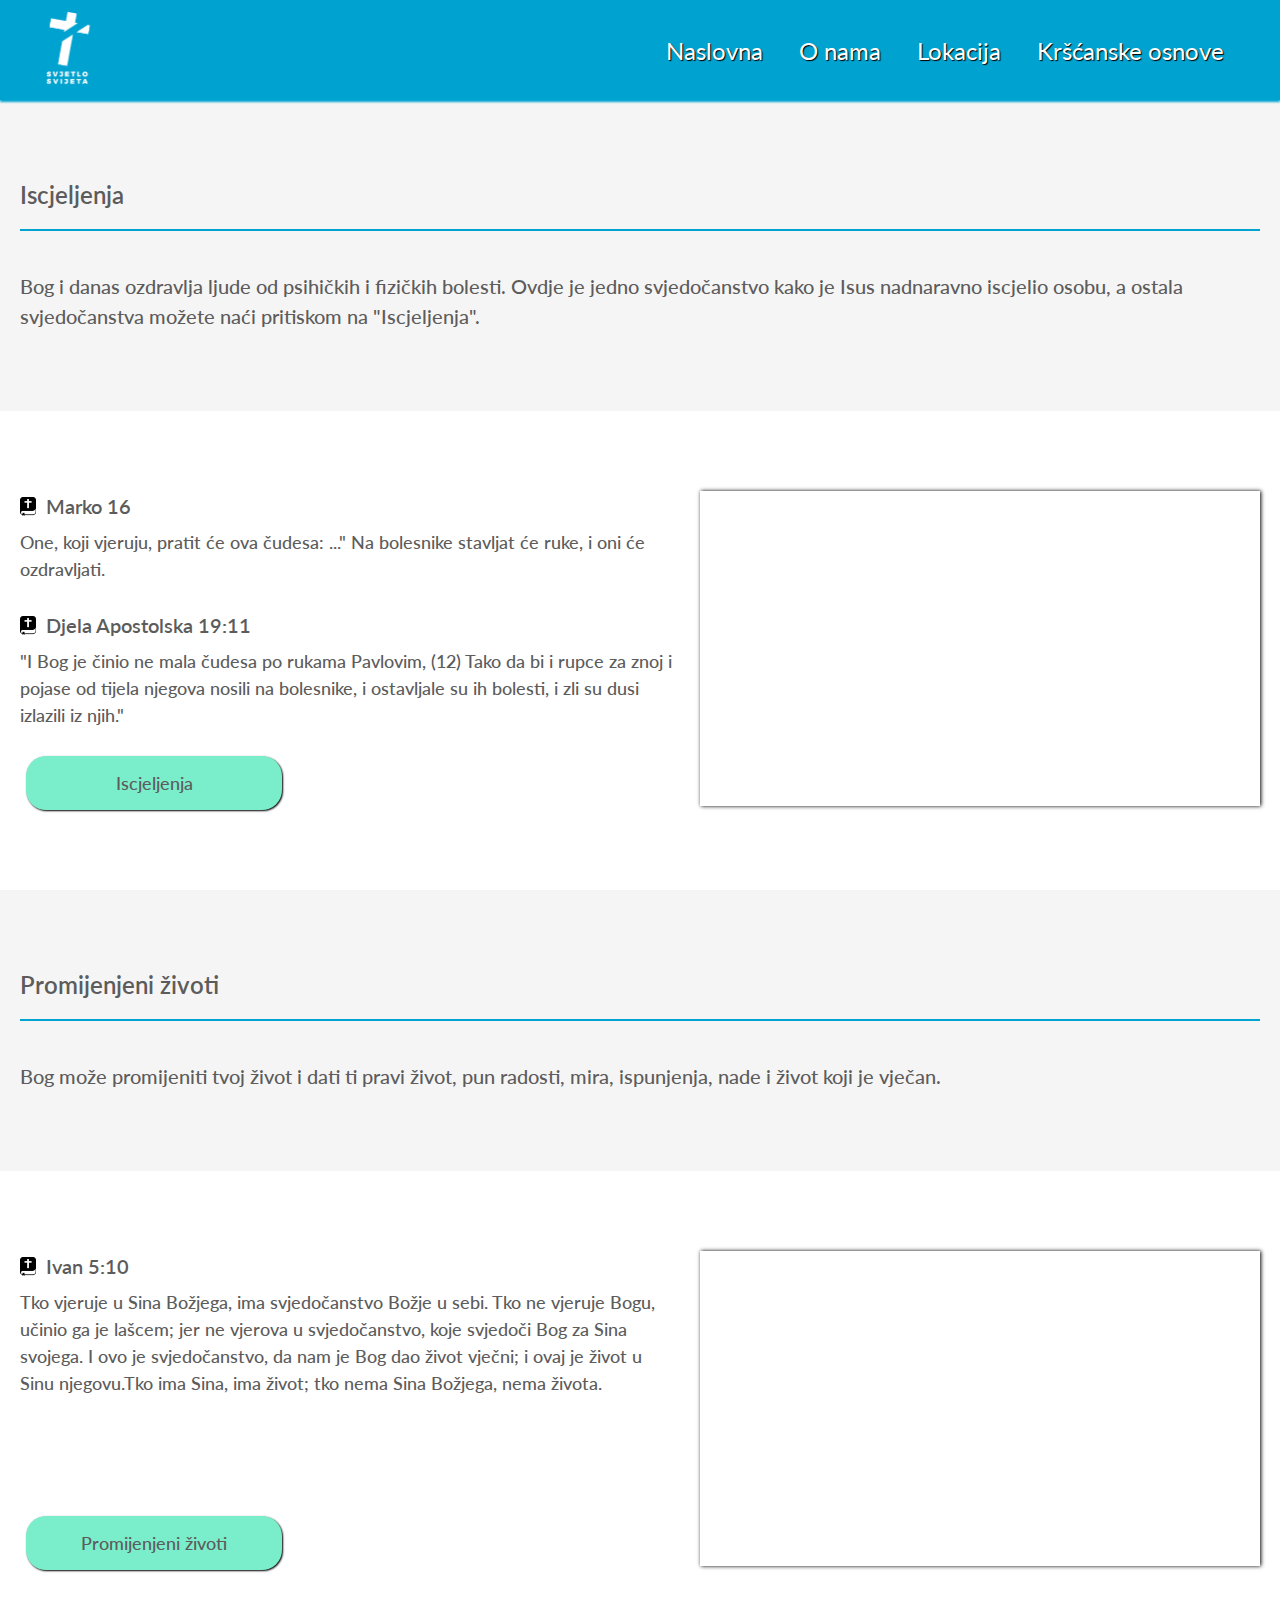
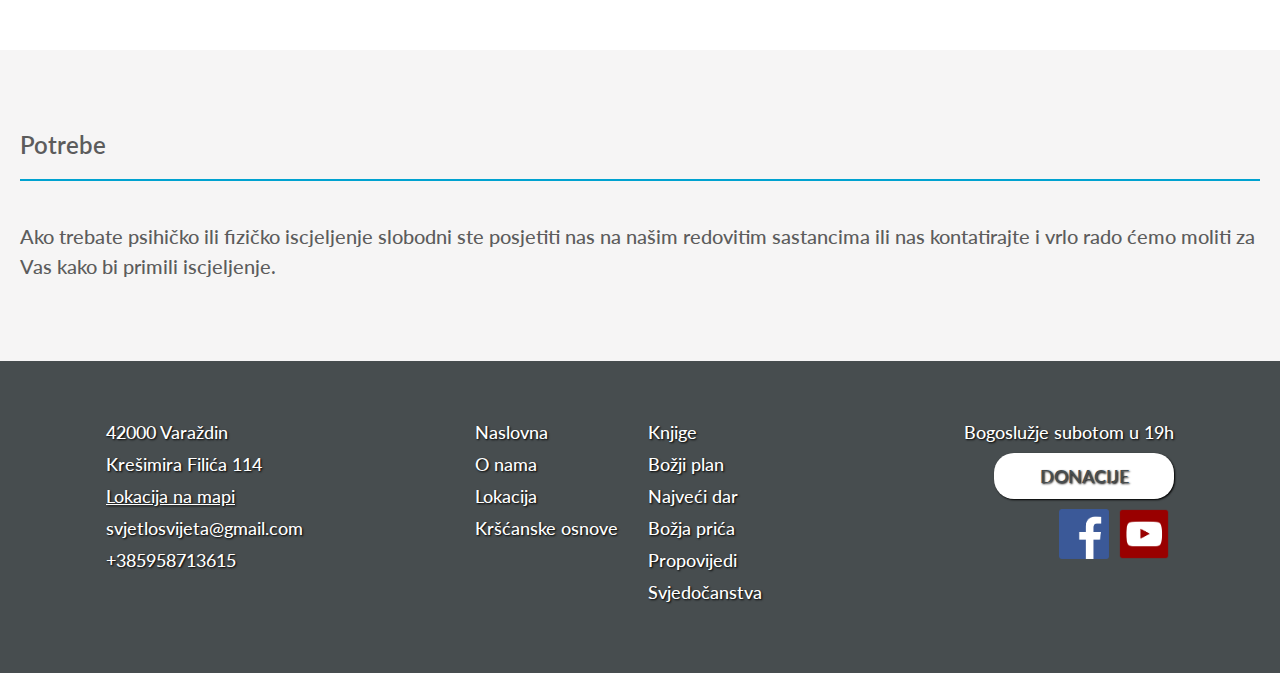
<file: svjedocanstva.html>
<!DOCTYPE html>
<html>
<head>
    <meta name="viewport" content="width=device-width, initial-scale=1">
    <link rel="stylesheet" href="header-footer.css">
    <link rel="stylesheet" href="indexStyle.css">
    <link rel="stylesheet" href="oNama.css">
    <link rel="stylesheet" href="svjedocansta.css">
    <link href="https://fonts.googleapis.com/css2?family=Lato:ital,wght@0,300;0,400;0,500;0,600;0,700;0,800;1,300;1,400;1,500;1.600&display=swap" rel="stylesheet">
    <link href="https://fonts.googleapis.com/css2?family=Balsamiq+Sans:ital,wght@0,400;0,700;1,400;1,700&display=swap" rel="stylesheet">
    <script src="https://ajax.googleapis.com/ajax/libs/jquery/3.5.1/jquery.min.js"></script>
    <title>Svjedočanstva</title>
    <link rel="icon" href="/Images/logo.webp">
</head>
<body>
    <header>
        <div  class="header_container">
            <div class="header_content">
                <a href="./index.html">
                    <img src="Images/cross-cutted-last-color.png" class="header_logo">
                </a>
                <img src="Images/hamburger.png" class="hamburger_icon">
                <div class="header_links">
                    <a href="./index.html" class="link_name">Naslovna</a>
                    <a href="./oNama.html" class="link_name">O nama</a>
                    <a href="./lokacija.html" class="link_name">Lokacija</a>
                    <a href="./krscanskeOsnove.html" class="link_name">Kršćanske osnove</a>
                </div>
            </div> 
        </div>
        <div class="mobile_menu">
            <div class="links">
                <img src="Images/close-icon.png" class="close-mobile-menu_icon">
                <img src="Images/cuted-mobile.png" class="mobile-menu_logo">
                <a href="./index.html" class="link_name">Naslovna</a>
                <a href="./oNama.html" class="link_name">O nama</a>
                <a href="./lokacija.html" class="link_name">Lokacija</a>
                <a href="./krscanskeOsnove.html" class="link_name">Kršćanske osnove</a>
            </div>
        </div>
    </header>

    <div class="outer_container-grey">
        <div class="main_container">
            <div class="section_title">Iscjeljenja</div>
            <div class="section_text">
                Bog i danas ozdravlja ljude od psihičkih i fizičkih bolesti. Ovdje je jedno svjedočanstvo kako je Isus nadnaravno iscjelio osobu, a ostala svjedočanstva možete naći pritiskom na "Iscjeljenja".
            </div>
            
        </div>
    </div>

    <div class="outer_container">
        <div class="main_container">
            <div class="section_one">
                <div class="svjedocanstva_text_btn">
                    <div class="svjedocanstva-text">
                        <div class="bible-verse-title">
                            <img src="Images/bible-icon.png" class="bible-icon">
                            <div class="bible-text-title">Marko 16</div>   
                        </div>
                        One, koji vjeruju, pratit će ova čudesa: ..." Na bolesnike stavljat će ruke, i oni će ozdravljati.<br><br>

                        <div class="bible-verse-title">
                            <img src="Images/bible-icon.png" class="bible-icon">
                            <div class="bible-text-title">Djela Apostolska 19:11</div>   
                        </div>
                        "I Bog je činio ne mala čudesa po rukama Pavlovim,

                        (12) Tako da bi i rupce za znoj i pojase od tijela njegova nosili na bolesnike,

                        i ostavljale su ih bolesti, i zli su dusi izlazili iz njih."
                    </div>
                    <a href="https://www.youtube.com/watch?v=GQTnP0-UVdQ&list=PLgPP1ZtXb_z3b4FPuggeCs8JQBj97aJow" class="svjedocanstva_btn" target="_blank">Iscjeljenja</a>
                </div>
                <div class="section_one-video">
                        <iframe class="iframe" width="560" height="315" 
                        src="https://www.youtube.com/embed/NLNTw_TyqnQ" 
                        frameborder="0" 
                        allow="accelerometer; autoplay; clipboard-write; encrypted-media; gyroscope; picture-in-picture" 
                        allowfullscreen></iframe>
                </div>
            </div>
        </div>
    </div>

    <div class="outer_container-grey">
        <div class="main_container">
            <div class="section_title">Promijenjeni životi</div>
            <div class="section_text">
                Bog može promijeniti tvoj život  i dati ti pravi život, pun radosti, mira, ispunjenja, nade i život koji je vječan.  
            </div>
            
        </div>
    </div>

    <div class="outer_container">
        <div class="main_container">
            <div class="section_one">
                <div class="svjedocanstva_text_btn">
                    <div class="svjedocanstva-text">
                        <div class="bible-verse-title">
                            <img src="Images/bible-icon.png" class="bible-icon">
                            <div class="bible-text-title">Ivan 5:10</div>   
                        </div>
                        Tko vjeruje u Sina Božjega, ima svjedočanstvo Božje u sebi. Tko ne vjeruje Bogu, učinio ga je lašcem; jer ne vjerova u svjedočanstvo, koje svjedoči Bog za Sina svojega.
                        
                        I ovo je svjedočanstvo, da nam je Bog dao život vječni; i ovaj je život u Sinu njegovu.Tko ima Sina, ima život; tko nema Sina Božjega, nema života.
                    </div>
                    <a href="https://www.youtube.com/watch?v=p78bmzXC-Pk&list=PLgPP1ZtXb_z1n3YxU0yu0CqSgbdKSIgN8" class="svjedocanstva_btn" target="_blank">Promijenjeni životi</a>
                </div>
                <div class="section_one-video">
                        <iframe class="iframe" width="560" height="315" 
                        src="https://www.youtube.com/embed/TU8TtjpYF08" 
                        frameborder="0" 
                        allow="accelerometer; autoplay; clipboard-write; encrypted-media; gyroscope; picture-in-picture" 
                        allowfullscreen></iframe>
                </div>
            </div>
        </div>
    </div>

    <div class="outer_container-grey">
        <div class="main_container">
            <div class="section_title">Potrebe</div>
            <div class="section_text">
                Ako trebate psihičko ili fizičko iscjeljenje slobodni ste posjetiti nas na našim redovitim sastancima ili nas kontatirajte  i vrlo rado ćemo moliti za Vas kako bi primili iscjeljenje.
            </div>
            
        </div>
    </div>

    <footer>
        <div class="footer_container">
            <div class="footer_content">
                <div class="footer_content_left">
                    <div class="footer_text">42000 Varaždin</div>
                    <div class="footer_text">Krešimira Filića 114 </div>
                    <a href="./lokacija.html" class="footer_text">Lokacija na mapi</a>
                    <div class="footer_text">svjetlosvijeta@gmail.com</div>
                    <div class="footer_text">+385958713615</div>        
                </div>
                <div class="footer_content_center">
                    <div class="footer_content-column">
                        <a href="./index.html" class="footer_link">Naslovna</a>
                        <a href="./oNama.html" class="footer_link">O nama</a>
                        <a href="./lokacija.html" class="footer_link">Lokacija</a>
                        <a href="./krscanskeOsnove.html" class="footer_link">Kršćanske osnove</a>
                    </div>
                    <div class="footer_content-column">
                        <a href="http://www.logos.hr/" class="footer_link" target="_blank">Knjige</a>
                        <a href="./bozjiPlan.html" class="footer_link">Božji plan</a>
                        <a href="./najveciDar.html" class="footer_link">Najveći dar</a>
                        <a href="./bozjaPrica.html" class="footer_link">Božja prića</a>
                        <a href="https://www.youtube.com/channel/UCEghb_Yr0lTMX5zM_6JNicg" class="footer_link" target="_blank" >Propovijedi</a>
                        <a href="./svjedocanstva.html" class="footer_link">Svjedočanstva</a>
                        
                    </div>
                </div>
                <div class="footer_content_right">
                    <div class="footer_text">Bogoslužje subotom u 19h</div>
                    <div class="footer_donacije">Donacije</div>
                    <div class="social_media">
                        <a href="https://www.facebook.com/kcsvjetlosvijeta/">
                            <img src="Images/facebook.png" class="footer_logo">
                        </a>
                        <a href="https://www.youtube.com/channel/UCEghb_Yr0lTMX5zM_6JNicg">
                            <img src="Images/youtube.png" class="footer_logo">
                        </a>
                    </div>
                    <div class="donacije_card"> 
                            <div class="donacije_card-info">
                            <div class="pastor_name">Podaci:</div>
                            <div class="pastor_contact">IBAN: HR2524840081135165873,<br>
            
                                Raiffeisenbank Austria d.d. Zagreb.<br>
                                
                                SWIFT: RZBHHR2X<br>
                                
                                Varaždin 42000<br>
                                
                                K.P.Krešimira IV, kbr.30</div>
                        </div>  
                        <img src="Images/x.png" class="close_button close_button_donacije">
                    </div>
                </div>
            </div>
        </div>
    </footer>
    
    <script>
        // header 
        $(".hamburger_icon").click(function(){
        $(".mobile_menu").css("display","flex");
        });

        $(".close-mobile-menu_icon").click(function(){
        $(".mobile_menu").css("display","none");
        });

        // footer
        $(".footer_donacije").click(function(){
        $(".donacije_card").css("display","block");
        });

        $(".close_button").click(function(){
        $(".donacije_card").css("display","none");
        });
       
    </script>
</body>
</html>
</file>
<file: header-footer.css>
*{
    margin: 0;
    padding: 0;
}
.header_container{
    /* background-color: #5A74F5; */
    background-color: #00A2D0;
    box-shadow: 0 2px 2px #00A2D0;
    position: relative;
    z-index: 1;
}

.header_content{
    display: flex;
    flex-direction: row;
    justify-content: space-between;
    max-width: 1240px;
    margin: auto;
    align-items: center;
    
}

.header_logo{
    width: 60px;  
    margin: 9px;
}

.header_links{
    display: none;
}

.hamburger_icon{
    width: 24px;
    height: 24px;
    margin-right: 22px;
}

.mobile_menu{
    padding: 80px 40px;
    background-color: #F6F5F5;
    position: fixed;
    bottom: 0;
    top: 0;
    right: 0;
    left: 0;
    overflow: hidden;
    z-index: 10;

    display: none;
    flex-direction: column;
    justify-content: center;
}

.mobile_menu > .links {
    display: flex;
    flex-direction: column;
    align-items: center;
}

.link_name{
    font-size: 26px;
    font-weight: 700;
    text-decoration: none;
    color:#00A2D0;
    font-family: 'Lato', sans-serif;
    margin-bottom: 34px;
    font-family: 'Balsamiq Sans', cursive;

    z-index: 1000;
    
}

.close-mobile-menu_icon{
    position: absolute;
    width: 24px;
    top: 26px;
    right: 24px;
}

.mobile-menu_logo{
    position: absolute;
    /* width: 60px; */
    /* top: 9px; */
    /* left: 9px; */
    
    /* bottom: 40px; */
    width: 390px;
    opacity: 0.04;
    z-index: 100;
}

.footer_content_right{
    position: relative;
}



@media only screen and (min-width: 700px) {
    .header_links{
        display: flex;
        align-items: center;
    }

    .link_name{
        font-size: 20px;
        font-weight: 400;
        text-decoration: none;
        margin-right: 36px;
        color: white;
        font-family: 'Lato', sans-serif;
        text-shadow: 1px 1px 1px #000000;
        margin-bottom: 0;
    }

    .link_name_bold{
        /*font-weight: 600;
        text-shadow: 2px 1px 2px #000000*/
    
        border-top: 4px solid white;
        border-bottom: 4px solid white;
        padding: 33px 0;
        border-radius: 5px;
        
    }

    .header_logo{
        width: 80px;
    }

    .hamburger_icon{
        display: none;
    }


    
}

@media only screen and (min-width: 900px) {
    .link_name{
        font-size: 24px;    
    }

    .link_name_bold{
        
        padding: 30px 0;
        
        
    }
}

/* -------------------footer----------------------- */

.footer_container{
    background-color: #474D4F;
    width: 100%; /* 00000000000000000000000000000000000000000000000000000000000000000000000000000 */
}

.footer_content{
    padding: 60px 20px;
    display: flex;
    flex-direction: column; 
    align-items: center; 
}

.footer_content_left{
    display: flex;
    flex-direction: column;
    margin-bottom: 30px;
    
}

.footer_content_center{
    display: flex;
    margin-bottom: 30px;
}

.footer_content_right{
    
    display: flex;
    flex-direction: column;
    justify-content: space-between;
    align-items: center;
    width: 100%; /* 00000000000000000000000000000000000000000000000000000000000000000000000000000 */
    
}

.donacije_card{
    position: absolute;
    display: none;
    top: 0px;

    /* 00000000000000000000000000000000000000000000000000000000000000000000000000000 */

    width: 100%;
    max-width: 330px;
    left: 0;
    right: 0;
    margin: auto;

    /* 00000000000000000000000000000000000000000000000000000000000000000000000000000 */
}

@media only screen and (min-width: 760px) {

    .footer_content{
        max-width: 1240px;
        margin: auto;
        padding: 60px 20px;
        display: flex;
        flex-direction: row;
        justify-content: space-around;
        align-items: flex-start;
        position: relative;
    }

    

    .footer_content_right{
    
        position: static;
        align-items: flex-end;
        width: auto;
    }

    .footer_content_left{
        margin: 0;
    }

    .footer_content_center{
        margin: 0;
    }

    .donacije_card{
        position: absolute;
        display: none;
        right: 50px;
        left: auto;
        top: 50px;

    }

    .footer_link{
        
        
        font-size: 16px;
        text-shadow: 1px 1px 2px #000000;
        margin: 0 30px 10px 0;
        font-weight: 500;
    }

    .footer_text{
        
        font-size: 16px;
        text-shadow: 1px 1px 2px #000000;
        margin: 0 30px 10px 0;
        font-weight: 500;
    }

    .footer_donacije{
        margin: 0 45px 10px 0;
    }

    /* .social_media{
        margin: 0 75px 0 0;
    } */

}

.footer_text{
    color: white;
    font-family: 'Lato', sans-serif;
    font-size: 15px;
    /* text-shadow: 1px 1px 2px #000000; */
    margin: 0 0 10px 0;
    font-weight: 500;
}

.social_media{
    display: flex;
    
   
}

.footer_content-column{
    display: flex;
    flex-direction: column;
    font-family: 'Lato', sans-serif;
    font-size: 16px;
    width: 50%;
}

.footer_link{
    color: white;
    font-family: 'Lato', sans-serif;
    text-decoration: none;
    font-size: 15px;
    /* text-shadow: 1px 1px 2px #000000; */
    margin: 0 30px 10px 0;
    font-weight: 500;
}

.footer_link:hover{
    text-shadow: 2px 1px 2px #000000;
}

.footer_logo{
    width: 50px;
    margin: 0 5px;
}

.footer_donacije{
    color: #474D4F;
    font-family: 'Lato', sans-serif;
    font-size: 18px;
    text-shadow: 1px 1px 1px #000000;
    margin: 0 0 10px 0;
    font-weight: 600;
    background-color: white;
    border-radius: 20px;
    width: 140px;
    padding: 12px 20px;
    text-align: center;
    text-decoration: none;
    text-shadow: 1px 1px 2px #000000;
    box-shadow: 1px 1px 2px #000000;
    text-transform: uppercase;
}

.footer_donacije:hover{   
    box-shadow: 1px 1px 6px #000000;
    cursor: pointer;
}



.width{
    width: 100% !important;
    box-shadow: 1px 1px 4px #000000 !important;
}

.close_button{
    width: 12px;
    position: absolute;
    top: 14px;
    right: 14px;
    cursor: pointer;
    border: 2px solid black;
    border-radius: 13px;
    padding: 5px;  
}



@media only screen and (min-width: 700px) {

    .footer_content-column{
        width: unset;
    }
}

@media only screen and (min-width: 860px) {
    .footer_text{
        font-size: 18px;
        text-shadow: 1px 1px 2px #000000; 
        font-weight: 500;
    }

    .footer_link{
        font-size: 18px;
        text-shadow: 1px 1px 2px #000000;
        font-weight: 500;
    }
} 

.donacije_card-info{
    background-color: white;
    box-shadow: 0 1px 8px 0 rgba(61, 70, 76, 0.08), 0 2px 16px 0 rgba(0, 47, 80, 0.05);
    /* width: 20%; */
    padding: 30px;
    display: flex;
    flex-direction: column;
    border-radius: 12px;
    align-items: center;
}

.close_button_donacije{
    right: 14px;
}

@media only screen and (min-width: 700px) {
    .donacije_card-info{
        width: 85%;
    }

    .close_button_donacije{
        right: -4px;
    }
}

@media only screen and (min-width: 960px) {
    .donacije_card-info{
        width: 90%;
    }

    .close_button_donacije{
        right: -16px;
    }
}
</file>
<file: indexStyle.css>
body, html {
    
    height: 100%;
    
}

.hero_image{
    width: 100%;
    background-image: url("./Images/main_picture1-cutted.JPG");
    height: 50%;
    background-position: center;
    background-repeat: no-repeat;
    background-size: cover;
    position: relative;
}

@media only screen and (min-width: 400px) {
    .hero_image{
        height: 50%;
    }
}

@media only screen and (min-width: 500px) {
    .hero_image{
        height: 60%;
    }
}

@media only screen and (min-width: 600px) {
    .hero_image{
        height: 65%;
    }
}

@media only screen and (min-width: 700px) {
    .hero_image{
        height: 75%;
    }
}

@media only screen and (min-width: 800px) {
    .hero_image{
        height: 85%;
    }
}

@media only screen and (min-width: 900px) {
    .hero_image{
        height: 90%;
    }
}
@media only screen and (min-width: 1000px) {
    .hero_image{
        background-image: url("./Images/main_picture.png");
        height: 90%;
    }
}

.outer_container{
    width: 100%;
}

.main_container {
    
    margin: auto;
    padding: 40px 20px;
}

.main_container-cards{
    margin: auto;
    padding: 40px 20px 20px;
}

.page_title{
    font-family: 'Lato', sans-serif;
    font-size: 36px;
    font-weight: 700;
    text-align: center;
    line-height: 2;
    color: #2042ec;
    
    font-family: 'Balsamiq Sans', cursive;
}

.section_one{
    display: flex;
    flex-direction: column-reverse;

    
}

.section_one-text{
    margin-top: 30px;
}

.bible-verse{
    display: flex;
    flex-direction: column;
}

.bible-verse:first-child{
    margin-bottom: 18px;
}

.bible-verse>.bible-verse-title{
    display: flex;
    /* justify-content: space-between; */
    align-items: center;
    margin:0 0 8px;
}

.bible-icon{
    width: 16px;
    height: 19px;
    margin-right: 10px;
}

.bible-text-title{
    font-size: 17px;
    color: #5C5C5C;
    font-family: 'Lato', sans-serif;
    font-weight: 600;
}

.bible-text{
    font-family: 'Lato', sans-serif;
    font-size: 15px;
    color: #5C5C5C;
}

.bible-verse-desktop{
    display: none;
}

@media only screen and (min-width: 600px) {
    .section_one-text{
        display: flex;
        justify-content: space-around;
        margin-top: 40px;
    }

    .bible-verse{
        width: 45%;
    }

    .bible-text-title{
        font-size: 18px;
    }

    .bible-text{
        font-size:16px;
    }

}

.section_one-video{
    position: relative;
    overflow: hidden;
    padding-top: 56.25%;
}

.iframe{
    box-shadow: 1px 0px 4px #000000;
    position: absolute;
    top: 0;
    left: 0;
    bottom: 0;
    right: 0;
    width: 100%;
    height: 100%;
    border: none;  
}

@media only screen and (min-width: 700px) {

    .main_container {
        max-width: 1240px;
        margin: auto;
        padding: 80px 20px;
    }

    .section_one-text{
        
        font-size: 20px;
        font-weight: 500;
          
    }
 
}

@media only screen and (min-width: 852px) {

    .section_one-video{
        width: 800px;
         margin: auto;
         padding-top: 46.25%;
    }

    .section_one-text{
        font-size: 24px;
        font-weight: 500;
        margin-right: 100px;  
        
        width: 800px;
        margin: auto;
        margin-top: 60px; 
    }

}

@media only screen and (min-width: 1271px) {
    
    .section_one{
        display: flex;
        flex-direction: row;
    
    }

    .iframe{
        box-shadow: 1px 0px 4px #000000;
        width: 560px; 
        height: 315px;
        position: relative;
    }

    .section_one-text{
        font-size: 24px;
        font-weight: 500;
        margin-right: 100px;  
        margin-top: 0px; 
        flex-direction: column;
    }

    .bible-verse{
        width: 100%;
        margin-bottom: 20px
    }

    .bible-text-title{
        font-size: 20px;
    }

    .bible-text{
        font-size: 18px;
    }

    .bible-verse-desktop{
        display: block;
    }

    .section_one-video{
        padding-top: 0;
        overflow: unset;
        /* width: 100%; */
    }

}

.outer_container-grey{
    width: 100%;
    background-color: #F6F5F5;
    
}

/* mobile cards-----------------------------------------------------------------*/
@media only screen and (min-width: 560px) {
    .mobile-cards{
        display: none;
    }

    .main_container-cards {
        padding: 60px 20px 0px;
    }
}

.section_two_card-mobile{
    display: flex;
    flex-direction: row;
    background-color:white;
    width: auto;
    padding: 10px;
    box-shadow: 0 15px 30px rgb(95 118 151 / 20%);
    margin-bottom: 20px;
}

.section_two_card-mobile-lastchild{
    margin: 0;
}

.section_two-mobile > a{
    text-decoration: none;
}

.image-mobile{
    width: 90px;
    height: 90px;
    object-fit: cover;
    margin-right: 10px;
}

.title-mobile{
    font-size: 17px;
    color: #5C5C5C;
    font-family: 'Lato', sans-serif;
    font-weight: 600;
    margin-bottom: 10px;
    text-decoration: none;
}

.description-mobile{
    font-family: 'Lato', sans-serif;
    font-size: 15px;
    color: #5C5C5C;
    
}

.cursor-image{
    width: 24px;
    height: 24px;
    opacity: 0.08;
}


/* desktop cards-----------------------------------------------------------------*/

.desktop-cards{
    display: none;
}

@media only screen and (min-width: 560px) {

    .desktop-cards{
        display: block;
    }
}

.section_two{
    display: flex;
    flex-wrap: wrap;
    
    justify-content: space-around; /*IE*/
    justify-content: space-evenly;
}

.section_two-row{
    display: flex;
    flex-direction: column;
    justify-content: space-evenly;
    
}

.section_two_link{
    padding: 12px 26px;
    text-align: center;
    background-color: #00A2D0;
    font-family: 'Lato', sans-serif;
    font-size: 14px;
    text-decoration: none;
    color: white;
    font-weight: 600;
    box-shadow: 2px 1px 4px #000000;
    border-radius: 8px;
    margin-bottom: 20px;
}

.section_two_link:hover{
    box-shadow: 1px 3px 10px #000000;
}

.section_two_card{
    display: flex;
    flex-direction: column;
    background-color:white;
    box-shadow: 0 15px 30px rgb(95 118 151 / 20%);
    transition: all .1s linear;
    border-radius: 3px;

    padding: 20px;
    width: 30%;
    margin-bottom: 60px;
}

.section_two_card>.title {
    font-size: 17px;
    text-rendering: auto;
    color: #5C5C5C;
    text-align: center;
    font-family: 'Lato', sans-serif;
    font-weight: 600;
    margin-bottom: 10px;

    
}

.section_two_card>.description{
    font-family: 'Lato', sans-serif;
    font-size: 15px;
    color: #5C5C5C;
    margin-bottom: 20px;
}

.section_two_card>a{
    font-family: 'Lato', sans-serif;
    font-size: 14px;
    font-weight: 500;
    color: #5C5C5C;
    background-color:#7AEECA ;
    border-radius: 20px;
    padding: 12px 12px;
    text-decoration: none;
    width: auto;
    align-self: center;

}



.section_two_card:hover:not(.no-hover) {
    transform: scale(1.03);
}

.section_two_card>img{
    margin-bottom: 20px;
    width: auto;
    max-height: 160px;
}

@media only screen and (min-width: 760px) {
    

    .section_two_card>.title {
        font-size: 18px;

    }

    .section_two_card>.description{
        font-size: 16px;
        margin-bottom: 20px;
        -ms-interpolation-mode: bicubic;
    }

    .section_two_card>a{
        
        font-size: 18px; 
        border-radius: 20px;
        padding: 14px 16px;
    
    }
}


@media only screen and (min-width: 1050px) {

    .main_container-cards{
        margin: auto;
        padding: 80px 20px 20px;
    }

    .section_two_card{    
        width: 240px;
        padding: 30px;
        margin-left: 6px;
        margin-right: 6px;
    }

    .section_two_card>.title {
        font-size: 20px;
        font-family: 'Lato', sans-serif;
        font-weight: 600;
        margin-bottom: 20px; 
    }

    .section_two_card>.description{
        font-size: 18px;
        margin-bottom: 20px;
    }

    .section_two_card>a{
        
        font-size: 18px; 
        border-radius: 20px;
        padding: 16px 18px;
    
    }
}


@media only screen and (min-width: 700px) {

    .section_two{
        max-width: 1240px;
        margin: auto;
    }

    .section_two-row{
        flex-direction: row;
    }

    .section_two-row:first-child{
        margin-bottom: 40px;
    }

    .section_two_link{
        width: 140px;
        padding: 16px 30px;
        font-size: 16px;
        font-weight: 600;
        margin-bottom: 0;
    }
}

@media only screen and (min-width: 1000px) {
    .section_two_link{
        width: 200px;
        padding: 20px 30px;
        font-size: 18px;
        font-weight: 600;
        margin-bottom: 0;
    }
}
</file>
<file: oNama.css>
.pastors{
    display: flex;
    flex-direction: column;
    width: 100%;
    align-items: center;
}

.pastor_card{
    background-color: white;
    box-shadow: 0 1px 8px 0 rgba(61, 70, 76, 0.08), 0 2px 16px 0 rgba(0, 47, 80, 0.05);
    width: 20%;
    padding: 30px;
    display: flex;
    flex-direction: column;
    border-radius: 12px;
    align-items: center;
    width: fit-content;
    justify-content: center;
}

.pastor_card:first-child{
    margin-bottom: 40px;
}

.pastor_img{
    width: 180px;
    height: 180px;
    margin-bottom: 30px;
}

.pastor_name{
    font-family: 'Lato', sans-serif;
    font-size: 17px;
    font-weight: 600;
    margin-bottom: 10px;
    color: #5C5C5C;
    

}

.pastor_contact{
    font-family: 'Lato', sans-serif;
    font-size: 15px;
    font-weight: 500;
    /* margin-bottom: 10px; */
    color: #5C5C5C;
}

.section_title{
    border-bottom: 2px solid #00A2D0;
    font-family: 'Lato', sans-serif;
    font-size: 18px;
    font-weight: 600;
    padding-bottom: 16px;
    margin-bottom: 26px;
    color: #5C5C5C;
    
}

.section_text{
    font-family: 'Lato', sans-serif;
    font-size: 16px;
    font-weight: 500;
    line-height: 1.5;
    color: #5C5C5C
    
}

/* .section_text-paragraph{

} */

@media only screen and (min-width: 600px) {

    .pastors{
        flex-direction: row;
        justify-content: space-around; /*IE*/
        justify-content: space-evenly;
        
    }

    .pastor_card:first-child{
        margin-bottom: 0;
    }

    .section_title{ 
        font-size: 20px;
        padding-bottom: 18px;
        margin-bottom: 32px; 
    }
    
    .section_text{
        font-size: 18px;
    }
}

@media only screen and (min-width: 1270px) { 

    .section_title{ 
        font-size: 24px;
        padding-bottom: 20px;
        margin-bottom: 40px; 
    }
    
    .section_text{
        font-size: 20px;
    }

   
}
</file>
<file: svjedocansta.css>
.svjedocanstva-text{
    font-family: 'Lato', sans-serif;
    font-size: 15px;
    font-weight: 500;
    line-height: 1.5;
    color: #5C5C5C;

    margin: 30px 0;

    /* margin-right: 40px;  */
}


.svjedocanstva-text>.bible-verse-title {
    display: flex;
    align-items: center;
    margin: 0 0 8px;
}

.svjedocanstva_text_btn{
    display: flex;
    flex-direction: column;
    justify-content: space-between;
    max-width: 800px;
    margin: auto;
}

.svjedocanstva_btn{
    color: #5C5C5C;
    background-color: #7AEECA;
    font-family: 'Lato', sans-serif;
    font-size: 16px;
    font-weight: 500;
    border-radius: 20px;
    padding: 12px 20px;
    text-align: center;
    text-decoration: none;
    /* text-shadow: 1px 1px 2px #000000; */
    box-shadow: 1px 1px 2px #000000;

    font-size: 18px;
    border-radius: 20px;
    padding: 16px 18px;
}

.svjedocanstva_btn:hover{
    box-shadow: 1px 3px 10px #000000;
}

@media only screen and (min-width: 600px) {

    .svjedocanstva-text{
  
        font-size: 17px;
        margin: 30px 0;
        max-width: 850px;
    
        /* margin-right: 40px;  */
    }

    .svjedocanstva_btn{

        width: 220px;
        margin-left: auto;
        margin-right: 40px;
    }
}

@media only screen and (min-width: 700px) {

    .svjedocanstva-text{
  
        font-size: 18px;
        margin: 50px 0;
    
        /* margin-right: 40px;  */
    }
}

@media only screen and (min-width: 1270px) {

    .svjedocanstva-text{
  
        margin: 0 26px 0 0;
    }

    .svjedocanstva_btn{

       
        margin-left: 6px;
        margin-right: auto;
    }

    .svjedocanstva_text_btn{

        margin: unset;
        width: 100%;
    }
}
</file>
